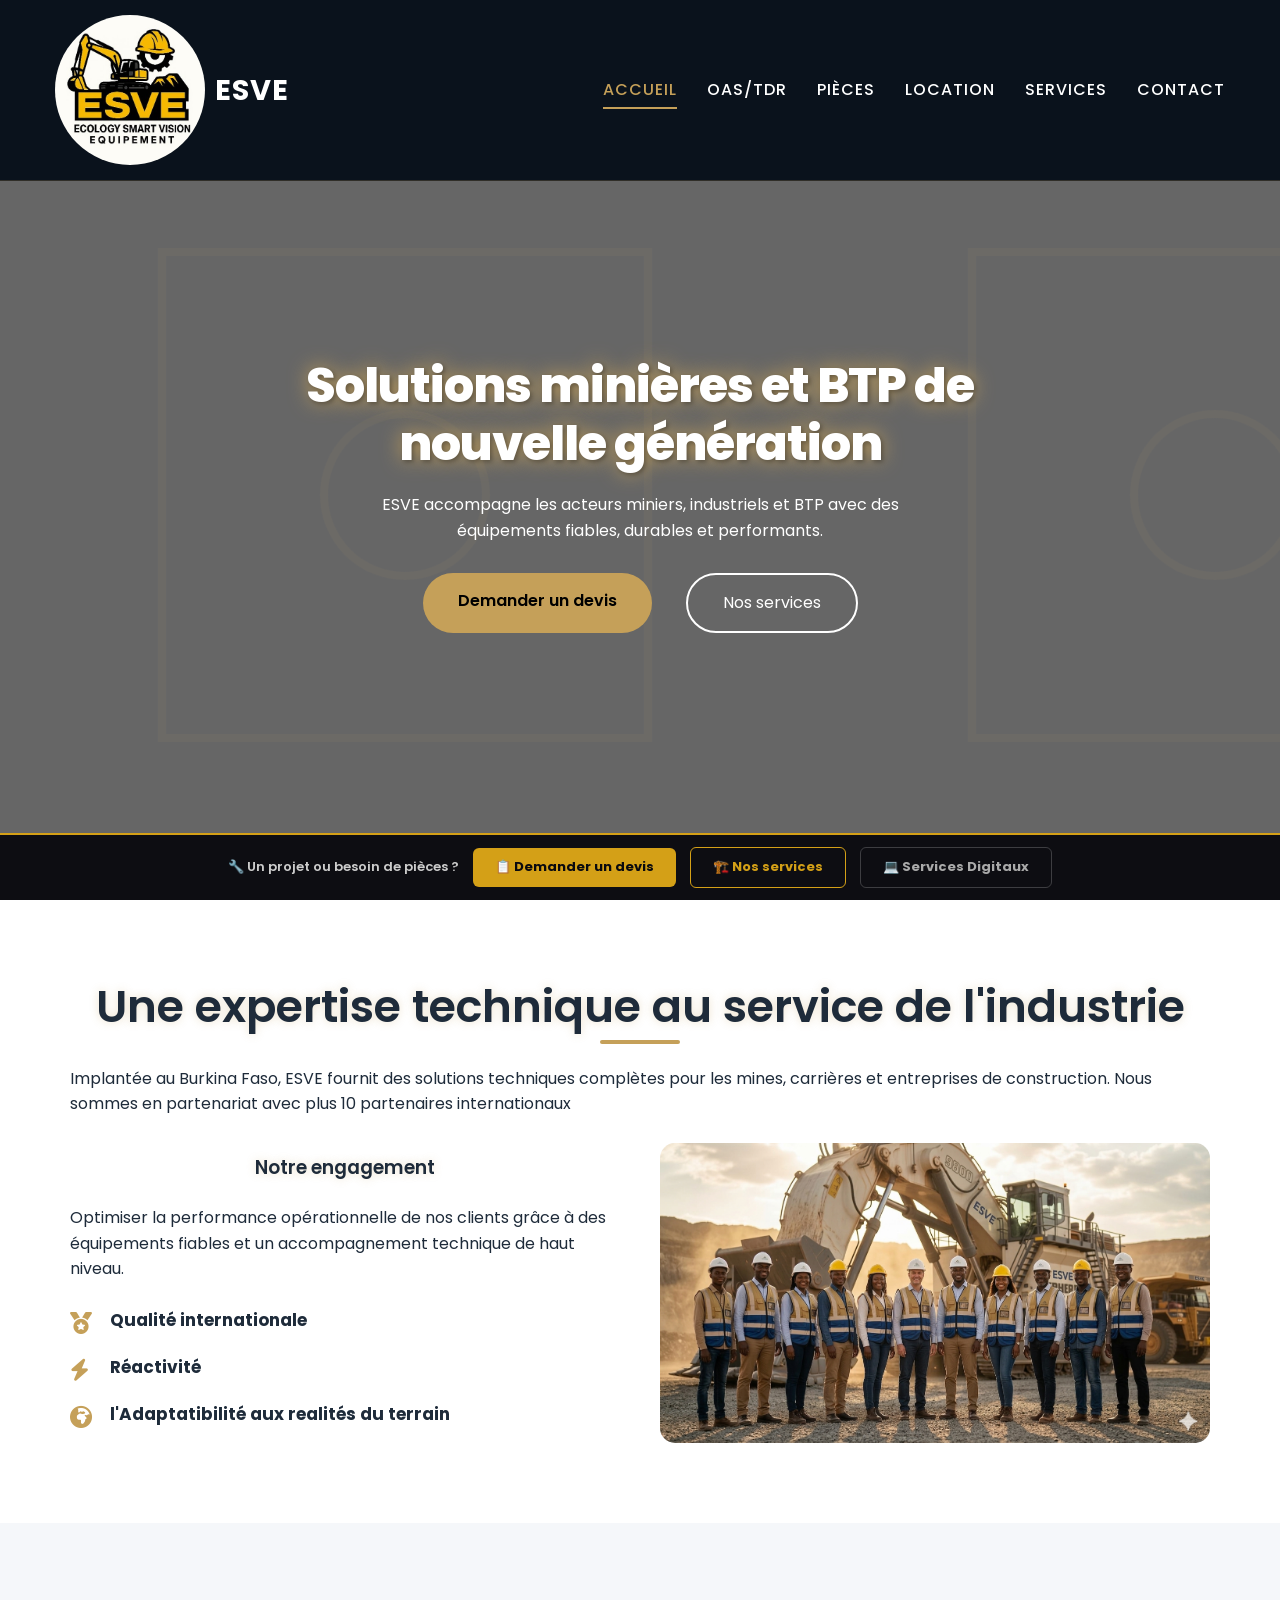
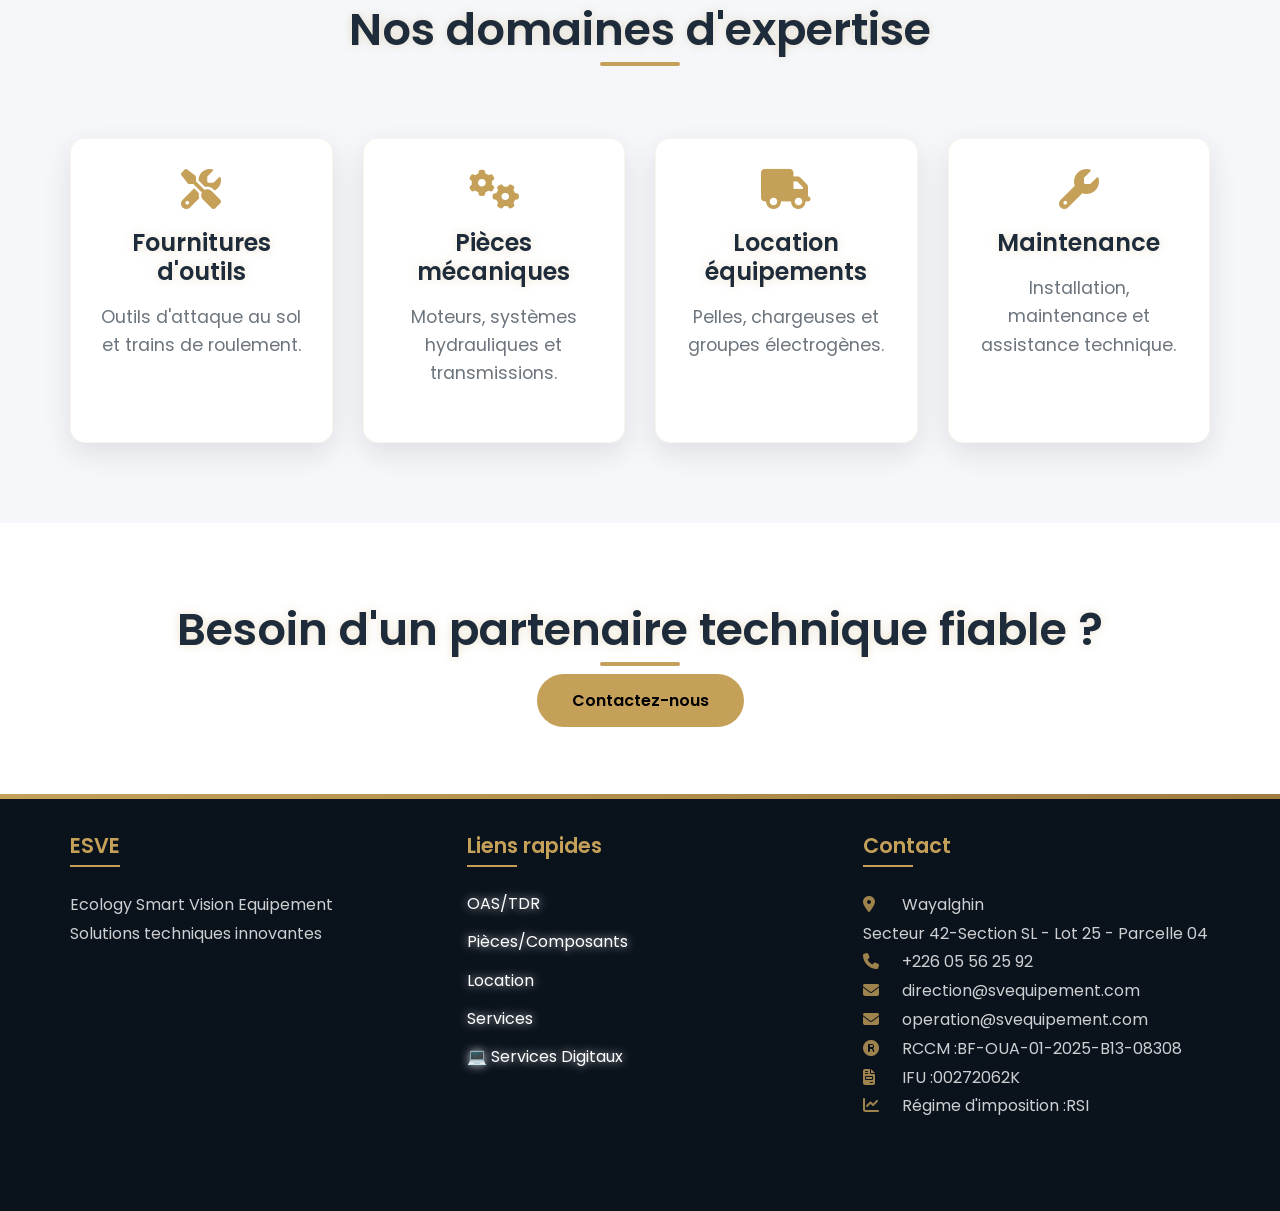
<file: index.html>
<!DOCTYPE html>
<html lang="fr">

<head>
<meta charset="UTF-8">
<meta name="viewport" content="width=device-width, initial-scale=1.0">

<title>ESVE | Solutions minières et BTP au Burkina Faso</title>

<meta name="description" content="ESVE fournit des solutions techniques pour mines, carrières et BTP : outils GET, pièces mécaniques, location d'équipements et services techniques.">

<meta name="keywords" content="ESVE Burkina Faso, équipements miniers, pièces BTP, location pelle chargeuse Burkina">

<meta name="author" content="ESVE">

<link rel="stylesheet" href="style.css">

<link rel="preconnect" href="https://fonts.googleapis.com">
<link rel="preconnect" href="https://fonts.gstatic.com" crossorigin>

<link href="https://fonts.googleapis.com/css2?family=Poppins:wght@300;400;500;600;700;800&display=swap" rel="stylesheet">

<link rel="stylesheet"
href="https://cdnjs.cloudflare.com/ajax/libs/font-awesome/6.5.0/css/all.min.css">

</head>

<body>

<!-- ── BARRE CTA STICKY (toujours visible en bas) ── -->
<div id="sticky-cta" style="
  position:fixed; bottom:0; left:0; right:0; z-index:999;
  background:rgba(10,10,15,0.96); backdrop-filter:blur(10px);
  border-top:2px solid #D4A017;
  display:flex; align-items:center; justify-content:center;
  gap:14px; padding:12px 20px; flex-wrap:wrap;">
  <span style="color:#ccc; font-size:13px; font-weight:600;">
    🔧 Un projet ou besoin de pièces ?
  </span>
  <a href="contact.html" style="background:#D4A017;color:#0A0A0F;padding:9px 22px;
     border-radius:6px;font-weight:700;font-size:13px;text-decoration:none;">
    📋 Demander un devis
  </a>
  <a href="#services" style="border:1.5px solid #D4A017;color:#D4A017;padding:9px 22px;
     border-radius:6px;font-weight:700;font-size:13px;text-decoration:none;background:transparent;">
    🏗️ Nos services
  </a>
  <a href="https://moumouniabdoulwahidsoulama-png.github.io/ESVE_DIGITAL/" target="_blank"
     style="border:1.5px solid rgba(255,255,255,0.2);color:#aaa;padding:9px 22px;
     border-radius:6px;font-weight:700;font-size:13px;text-decoration:none;background:transparent;">
    💻 Services Digitaux
  </a>
</div>

<!-- NAVBAR -->

<nav class="navbar">

<div class="nav-container">

<div class="logo">
<img src="Image1.jpg" alt="ESVE Logo">
<span class="company-name">ESVE</span>
</div>

<ul class="nav-menu">

<li><a href="index.html" class="active">Accueil</a></li>
<li><a href="outils.html">OAS/TDR</a></li>
<li><a href="pieces.html">Pièces</a></li>
<li><a href="location.html">Location</a></li>
<li><a href="services.html">Services</a></li>
<li><a href="contact.html">Contact</a></li>

</ul>

<div class="hamburger">

<span></span>
<span></span>
<span></span>

</div>

</div>

</nav>


<!-- HERO -->

<section class="hero">

<div class="hero-content">

<h1>Solutions minières et BTP de nouvelle génération</h1>

<p>
ESVE accompagne les acteurs miniers, industriels et BTP
avec des équipements fiables, durables et performants.
</p>

<div class="hero-buttons">

<a href="contact.html" class="btn-primary">Demander un devis</a>

<a href="#services" class="btn-secondary">Nos services</a>

</div>

</div>

</section>


<!-- PRESENTATION -->

<section class="presentation">

<div class="container">

<h2>Une expertise technique au service de l'industrie</h2>

<p class="intro">

Implantée au Burkina Faso, ESVE fournit des solutions
techniques complètes pour les mines, carrières et
entreprises de construction. Nous sommes en partenariat avec plus 10 partenaires internationaux
</p>
<br>
<div class="presentation-grid">

<div>

<h3>Notre engagement</h3>
<br>
<p>
Optimiser la performance opérationnelle de nos clients
grâce à des équipements fiables et un accompagnement
technique de haut niveau.
</p>

<ul class="mission-list">

<li>
<i class="fas fa-medal"></i>
<strong>Qualité internationale</strong><br>

</li>

<li>
<i class="fas fa-bolt"></i>
<strong>Réactivité</strong><br>


<li>
<i class="fas fa-globe-africa"></i>
<strong>l'Adaptatibilité aux realités du terrain </strong><br>

</li>

</ul>

</div>

<img src="image d'équipe.png" alt="Equipe ESVE">

</div>

</div>

</section>


<!-- SERVICES -->

<section class="services" id="services">

<div class="container">

<h2>Nos domaines d'expertise</h2>

<div class="services-grid">

<a href="outils.html" class="service-card">

<i class="fas fa-tools"></i>

<h3>Fournitures d'outils</h3>

<p>Outils d'attaque au sol et trains de roulement.</p>

</a>


<a href="pieces.html" class="service-card">

<i class="fas fa-cogs"></i>

<h3>Pièces mécaniques</h3>

<p>Moteurs, systèmes hydrauliques et transmissions.</p>

</a>


<a href="location.html" class="service-card">

<i class="fas fa-truck"></i>

<h3>Location équipements</h3>

<p>Pelles, chargeuses et groupes électrogènes.</p>

</a>


<a href="services.html" class="service-card">

<i class="fas fa-wrench"></i>

<h3>Maintenance</h3>

<p>Installation, maintenance et assistance technique.</p>

</a>

</div>

</div>

</section>

<section class="cta">

<h2>Besoin d'un partenaire technique fiable ?</h2>

<a href="contact.html" class="btn-primary">Contactez-nous</a>

</section>


<footer>
        <div class="container">
            <div class="footer-content">
                <div class="footer-section">
                    <h4>ESVE</h4>
                    <p>Ecology Smart Vision Equipement<br>Solutions techniques innovantes</p>
                </div>
                <div class="footer-section">
                    <h4>Liens rapides</h4>
                    <ul>
                        <li><a href="outils.html">OAS/TDR</a></li>
                        <li><a href="pieces.html">Pièces/Composants</a></li>
                        <li><a href="location.html">Location</a></li>
                        <li><a href="services.html">Services</a></li>
                        <li><a href="https://moumouniabdoulwahidsoulama-png.github.io/ESVE_DIGITAL/" target="_blank" style="color:#D4A017;">💻 Services Digitaux</a></li>
                    </ul>
                </div>
                <div class="footer-section">
                    <h4>Contact</h4>
                    <p><i class="fas fa-map-marker-alt"></i> Wayalghin<br>Secteur 42-Section SL - Lot 25 - Parcelle 04</p>
                    <p><i class="fas fa-phone"></i> +226 05 56 25 92</p>
                    <p><i class="fas fa-envelope"></i> direction@svequipement.com</p>
                    <p><i class="fas fa-envelope"></i> operation@svequipement.com</p>
                    <p><i class="fas fa-registered"></i> RCCM :BF-OUA-01-2025-B13-08308</p>
                    <p><i class="fas fa-file-invoice"></i> IFU :00272062K</p>
                    <p><i class="fas fa-chart-line"></i> Régime d'imposition :RSI</p>
</file>
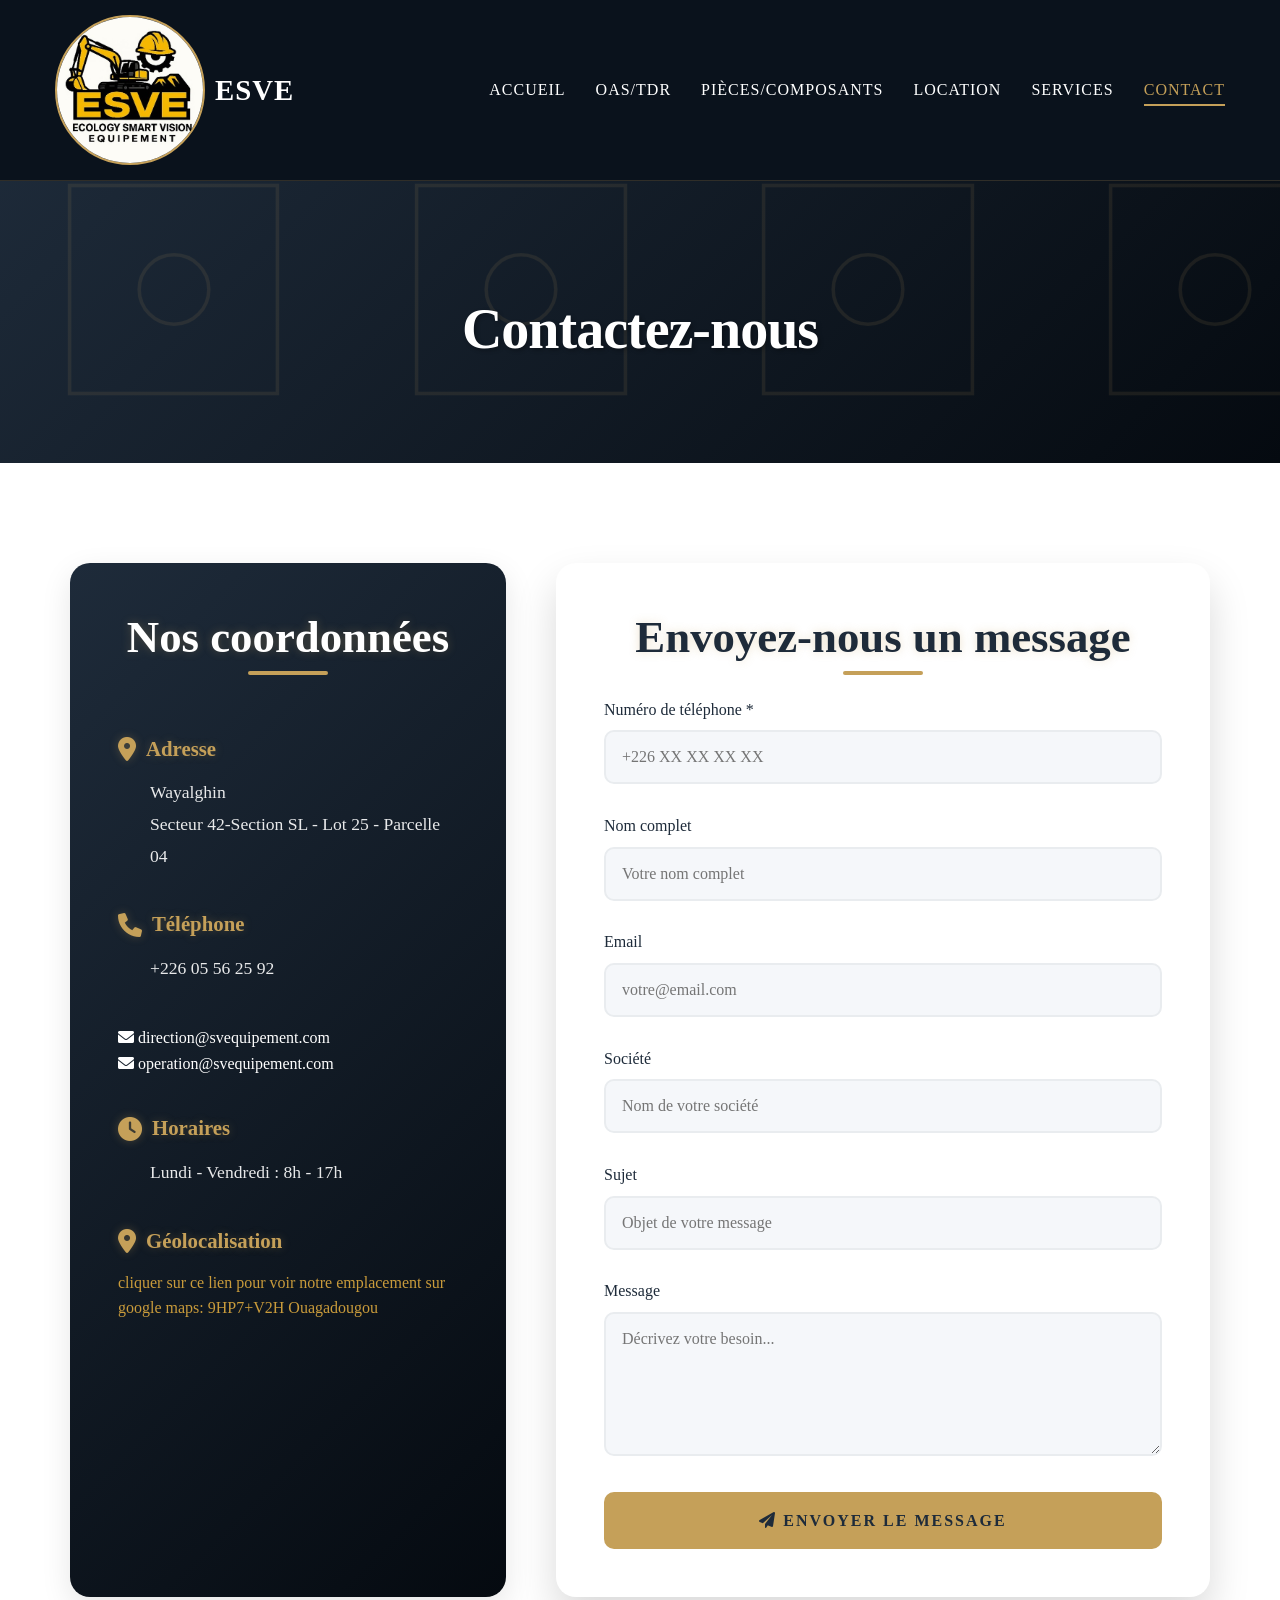
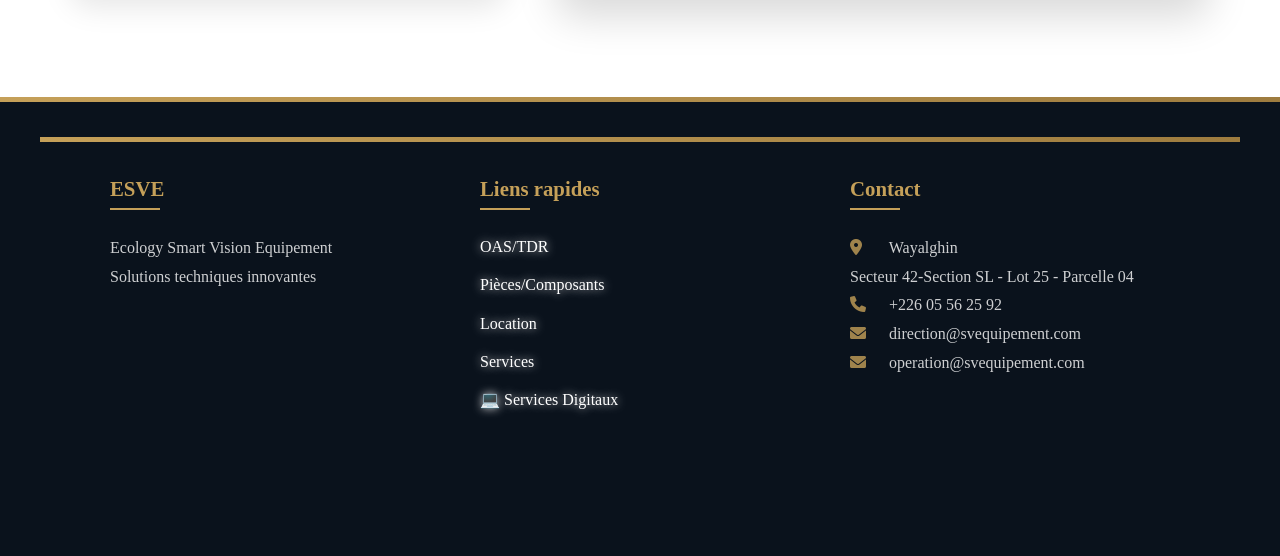
<file: contact.html>
<!DOCTYPE html>
<html lang="fr">
<head>
    <meta charset="UTF-8">
    <meta name="viewport" content="width=device-width, initial-scale=1.0">
    <title>ESVE - Contact</title>
    <link rel="stylesheet" href="style.css">
    <link rel="stylesheet" href="https://cdnjs.cloudflare.com/ajax/libs/font-awesome/6.0.0/css/all.min.css">
</head>
<body>

   

    <nav class="navbar">
        <div class="nav-container">
            <div class="logo">
                                <img src="Image1.jpg" alt="ESVE Logo" id="company-logo">
                <span class="company-name">ESVE</span>
            </div>
            <ul class="nav-menu">
                <li><a href="index.html">Accueil</a></li>
                <li><a href="outils.html">OAS/TDR</a></li>
                <li><a href="pieces.html">Pièces/Composants</a></li>
                <li><a href="location.html">Location</a></li>
                <li><a href="services.html">Services</a></li>
                <li><a href="contact.html" class="active">Contact</a></li>
            </ul>
            <div class="hamburger">
                <span></span>
                <span></span>
                <span></span>
            </div>
        </div>
    </nav>

    <br>

    <section class="page-header">
        <div class="container">
            <h1>Contactez-nous</h1>
        </div>
    </section>

    <section class="contact-page">
        <div class="container">
            <div class="contact-grid">
                <div class="contact-info-detailed">
                    <h2>Nos coordonnées</h2>
                    
                    <div class="info-block">
                        <h3><i class="fas fa-map-marker-alt"></i> Adresse</h3>
                        <p>Wayalghin<br>
                        Secteur 42-Section SL - Lot 25 - Parcelle 04</p>
                    </div>

                    <div class="info-block">
                        <h3><i class="fas fa-phone"></i> Téléphone</h3>
                        <p>+226 05 56 25 92</p>
                    </div>

                    <p><i class="fas fa-envelope"></i> direction@svequipement.com</p>
                    <p><i class="fas fa-envelope"></i> operation@svequipement.com</p>

                    <div class="info-block">
                        <h3><i class="fas fa-clock"></i> Horaires</h3>
                        <p>Lundi - Vendredi : 8h - 17h</p>
                    </div>
                    <div class="info-block">
                        <h3><i class="fas fa-location-dot"></i>Géolocalisation</h3>
                        <a href="https://maps.app.goo.gl/gjRbmtHJrhCNKva49" target="_blank" rel="noopener noreferrer" class="geoloc-link">cliquer sur ce lien pour voir notre emplacement sur google maps: 9HP7+V2H Ouagadougou </a>
                    </div>
                </div>

                <!-- FORMULAIRE DE CONTACT -->
                <div class="contact-form-detailed">
                    <h2>Envoyez-nous un message</h2>


                    <form action="https://formspree.io/f/mdapkrwy" method="POST" id="main-contact-form">
                        <input type="hidden" name="_next" value="https://moumouniabdoulwahidsoulama-png.github.io/ESVE-Site-Web/contact.html">
                        <input type="hidden" name="_subject" value="Nouveau message client ESVE">
                        <input type="hidden" name="_language" value="fr">
                        <!-- TÉLÉPHONE — OBLIGATOIRE -->
                        <div class="form-group">
                            <label for="telephone">
                                Numéro de téléphone <span class="required-star">*</span>
                            </label>
                            <input
                                type="tel"
                                id="telephone"
                                name="telephone"
                                placeholder="+226 XX XX XX XX"
                                required
                            >
                        </div>

                        <!-- NOM — OPTIONNEL -->
                        <div class="form-group">
                            <label for="nom">Nom complet <span class="field-optional"></span></label>
                            <input type="text" id="nom" name="nom" placeholder="Votre nom complet">
                        </div>

                        <!-- EMAIL — OPTIONNEL -->
                        <div class="form-group">
                            <label for="email">Email <span class="field-optional"></span></label>
                            <input type="email" id="email" name="email" placeholder="votre@email.com">
                        </div>

                        <!-- SOCIÉTÉ — OPTIONNEL -->
                        <div class="form-group">
                            <label for="societe">Société <span class="field-optional"></span></label>
                            <input type="text" id="societe" name="societe" placeholder="Nom de votre société">
                        </div>

                        <!-- SUJET — OPTIONNEL -->
                        <div class="form-group">
                            <label for="sujet">Sujet <span class="field-optional"></span></label>
                            <input type="text" id="sujet" name="sujet" placeholder="Objet de votre message">
                        </div>

                        <!-- MESSAGE — OPTIONNEL -->
                        <div class="form-group">
                            <label for="message">Message <span class="field-optional"></span></label>
                            <textarea id="message" name="message" rows="6" placeholder="Décrivez votre besoin..."></textarea>
                        </div>

                        <button type="submit" class="submit-btn">
                            <i class="fas fa-paper-plane"></i> Envoyer le message
                        </button>

                    </form>
                </div>

            </div>
        </div>
    </section>

    <footer>
        <footer>
        <div class="container">
            <div class="footer-content">
                <div class="footer-section">
                    <h4>ESVE</h4>
                    <p>Ecology Smart Vision Equipement<br>Solutions techniques innovantes</p>
                </div>
                <div class="footer-section">
                    <h4>Liens rapides</h4>
                    <ul>
                        <li><a href="outils.html">OAS/TDR</a></li>
                        <li><a href="pieces.html">Pièces/Composants</a></li>
                        <li><a href="location.html">Location</a></li>
                        <li><a href="services.html">Services</a></li>
                        <li><a href="https://moumouniabdoulwahidsoulama-png.github.io/ESVE_DIGITAL/" target="_blank" style="color:#D4A017;">💻 Services Digitaux</a></li>
                    </ul>
                </div>
                <div class="footer-section">
                    <h4>Contact</h4>
                    <p><i class="fas fa-map-marker-alt"></i> Wayalghin<br>Secteur 42-Section SL - Lot 25 - Parcelle 04</p>
                    <p><i class="fas fa-phone"></i> +226 05 56 25 92</p>
                    <p><i class="fas fa-envelope"></i> direction@svequipement.com</p>
                    <p><i class="fas fa-envelope"></i> operation@svequipement.com</p>
</file>
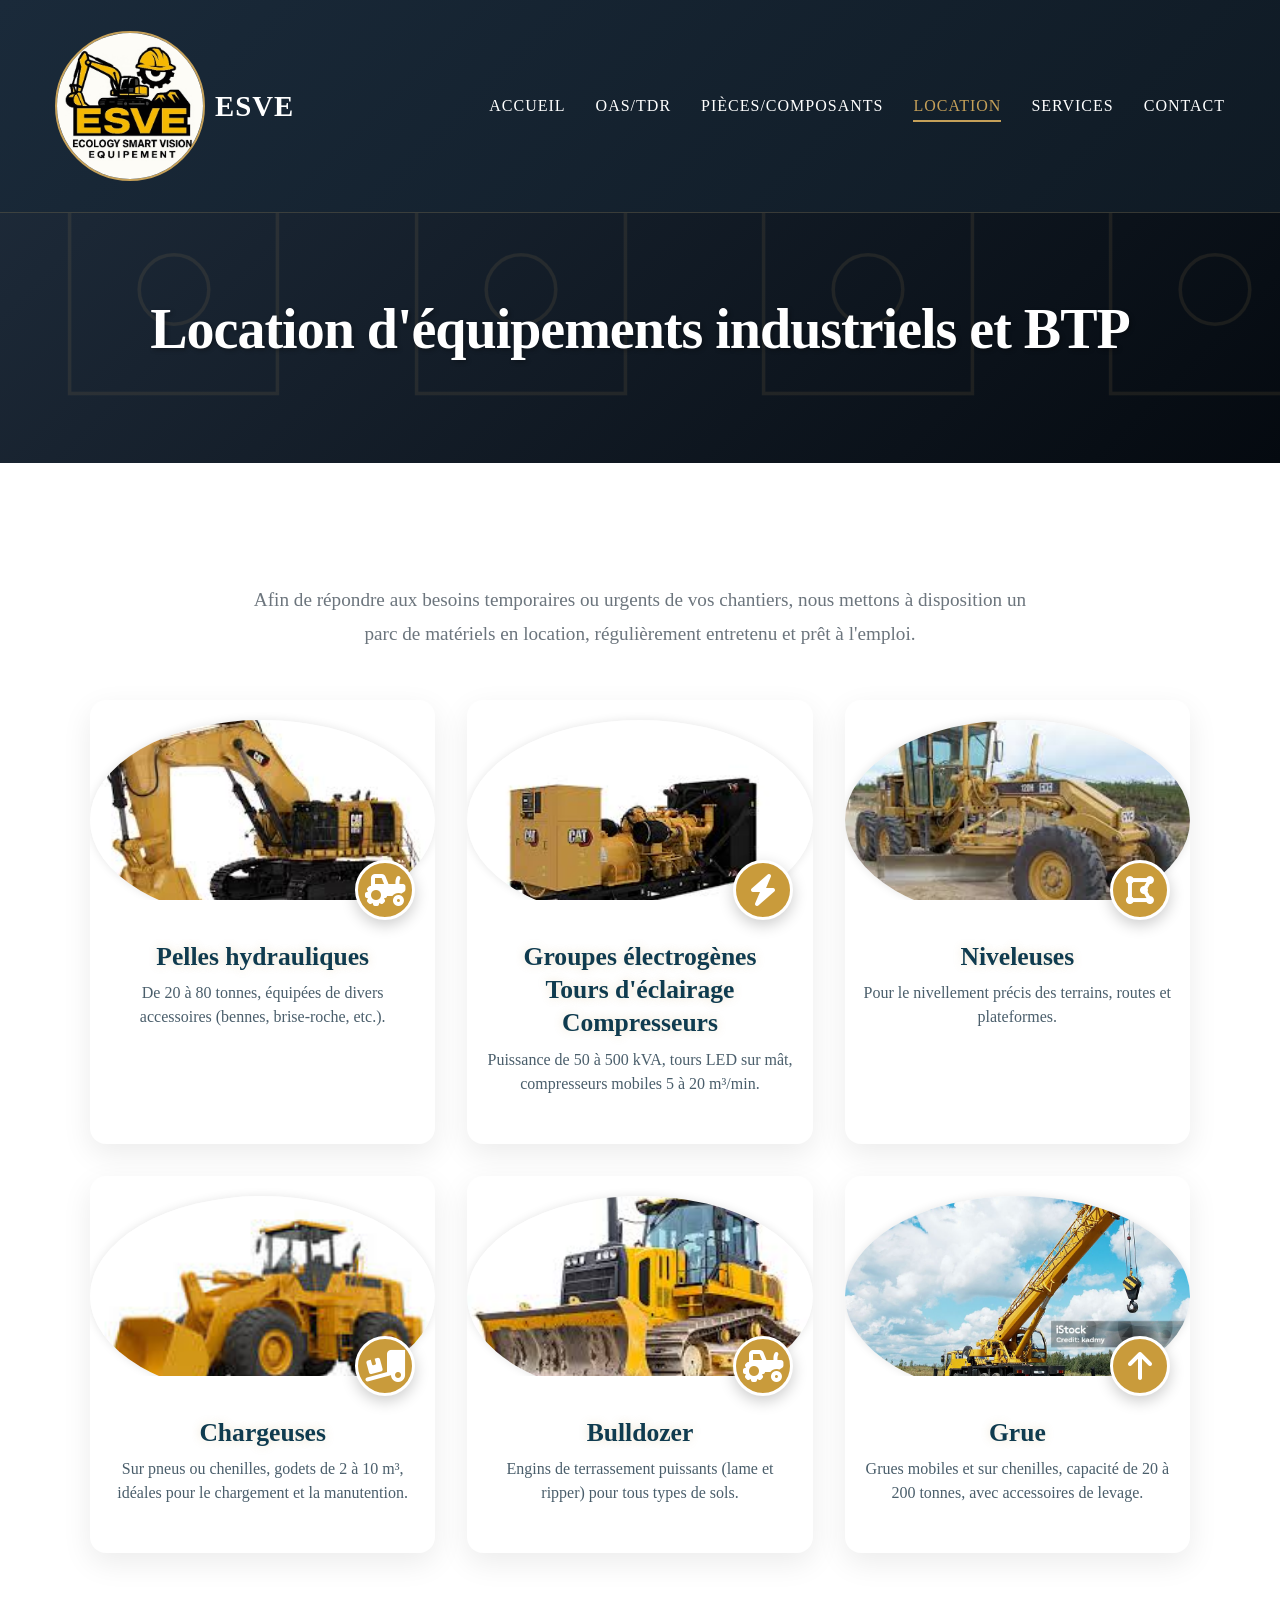
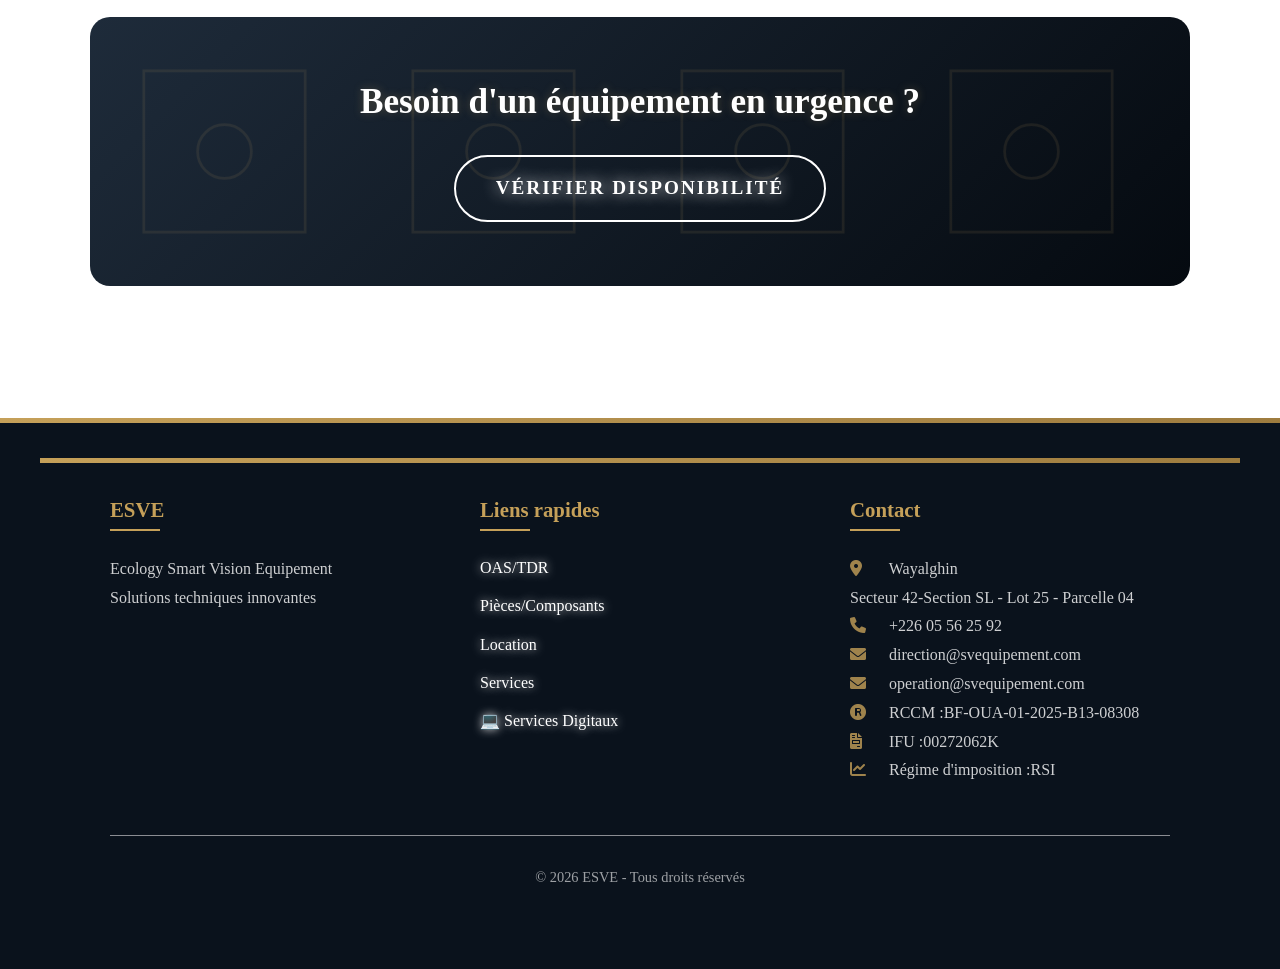
<file: location.html>
<!DOCTYPE html>
<html lang="fr">
<head>
    <meta charset="UTF-8">
    <meta name="viewport" content="width=device-width, initial-scale=1.0">
    <title>ESVE - Location d'équipements</title>
    <link rel="stylesheet" href="style.css">
    <link rel="stylesheet" href="https://cdnjs.cloudflare.com/ajax/libs/font-awesome/6.0.0/css/all.min.css">
</head>
<body>



    <nav class="navbar">
        <div class="nav-container">
            <div class="logo">
                <img src="Image1.jpg" alt="ESVE Logo" id="company-logo">
                <span class="company-name">ESVE</span>
            </div>
            <ul class="nav-menu">
                <li><a href="index.html">Accueil</a></li>
                <li><a href="outils.html">OAS/TDR</a></li>
                <li><a href="pieces.html">Pièces/Composants</a></li>
                <li><a href="location.html" class="active">Location</a></li>
                <li><a href="services.html">Services</a></li>
                <li><a href="contact.html">Contact</a></li>
            </ul>
            <div class="hamburger">
                <span></span>
                <span></span>
                <span></span>
            </div>
        </div>
    </nav>

    <br>

    <section class="page-header">
        <div class="container">
            <h1>Location d'équipements industriels et BTP</h1>
        </div>
    </section>

    <section class="page-content">
        <div class="container">
            <div class="service-detail">
                <p class="intro-text">Afin de répondre aux besoins temporaires ou urgents de vos chantiers, nous mettons à disposition un parc de matériels en location, régulièrement entretenu et prêt à l'emploi.</p>

                <div class="rental-grid">
                    <!-- Pelle hydraulique -->
                    <div class="rental-card">
                        <div class="rental-image">
                            <img src="pelle.jfif" alt="Pelle hydraulique" onerror="this.src='https://picsum.photos/300/200?random=1'">
                        </div>
                        <div class="rental-icon">
                            <i class="fas fa-tractor"></i>
                        </div>
                        <h3>Pelles hydrauliques</h3>
                        <p>De 20 à 80 tonnes, équipées de divers accessoires (bennes, brise-roche, etc.).</p>
                    </div>

                    <!-- Groupe électrogène, tour d'éclairage, compresseurs -->
                    <div class="rental-card">
                        <div class="rental-image">
                            <img src="GROUPE ELECTROGENE.jfif" alt="Groupe électrogène" onerror="this.src='https://picsum.photos/300/200?random=2'">
                        </div>
                        <div class="rental-icon">
                            <i class="fas fa-bolt"></i>
                        </div>
                        <h3>Groupes électrogènes<br>Tours d'éclairage<br>Compresseurs</h3>
                        <p>Puissance de 50 à 500 kVA, tours LED sur mât, compresseurs mobiles 5 à 20 m³/min.</p>
                    </div>

                    <!-- Niveleuse -->
                    <div class="rental-card">
                        <div class="rental-image">
                            <img src="niveleuse.jfif" alt="Niveleuse" onerror="this.src='https://picsum.photos/300/200?random=3'">
                        </div>
                        <div class="rental-icon">
                            <i class="fas fa-draw-polygon"></i>
                        </div>
                        <h3>Niveleuses</h3>
                        <p>Pour le nivellement précis des terrains, routes et plateformes.</p>
                    </div>

                    <!-- Chargeuse -->
                    <div class="rental-card">
                        <div class="rental-image">
                            <img src="chargeuse.jfif" alt="Chargeuse" onerror="this.src='https://picsum.photos/300/200?random=4'">
                        </div>
                        <div class="rental-icon">
                            <i class="fas fa-truck-loading"></i>
                        </div>
                        <h3>Chargeuses</h3>
                        <p>Sur pneus ou chenilles, godets de 2 à 10 m³, idéales pour le chargement et la manutention.</p>
                    </div>

                    <!-- Bulldozer -->
                    <div class="rental-card">
                        <div class="rental-image">
                            <img src="buldozer.jfif" alt="Bulldozer" onerror="this.src='https://picsum.photos/300/200?random=5'">
                        </div>
                        <div class="rental-icon">
                            <i class="fas fa-tractor"></i>
                        </div>
                        <h3>Bulldozer</h3>
                        <p>Engins de terrassement puissants (lame et ripper) pour tous types de sols.</p>
                    </div>

                    <!-- Grue -->
                    <div class="rental-card">
                        <div class="rental-image">
                            <img src="grue.jpg" alt="Grue" onerror="this.src='https://picsum.photos/300/200?random=6'">
                        </div>
                        <div class="rental-icon">
                            <i class="fas fa-arrow-up"></i>
                        </div>
                        <h3>Grue</h3>
                        <p>Grues mobiles et sur chenilles, capacité de 20 à 200 tonnes, avec accessoires de levage.</p>
                    </div>
                </div>

                <div class="contact-prompt">
                    <h3>Besoin d'un équipement en urgence ?</h3>
                    <a href="contact.html" class="cta-button">Vérifier disponibilité</a>
                </div>
            </div>
        </div>
    </section>

    <footer>
        <footer>
        <div class="container">
            <div class="footer-content">
                <div class="footer-section">
                    <h4>ESVE</h4>
                    <p>Ecology Smart Vision Equipement<br>Solutions techniques innovantes</p>
                </div>
                <div class="footer-section">
                    <h4>Liens rapides</h4>
                    <ul>
                        <li><a href="outils.html">OAS/TDR</a></li>
                        <li><a href="pieces.html">Pièces/Composants</a></li>
                        <li><a href="location.html">Location</a></li>
                        <li><a href="services.html">Services</a></li>
                        <li><a href="https://moumouniabdoulwahidsoulama-png.github.io/ESVE_DIGITAL/" target="_blank" style="color:#D4A017;">💻 Services Digitaux</a></li>
                    </ul>
                </div>
                <div class="footer-section">
                    <h4>Contact</h4>
                    <p><i class="fas fa-map-marker-alt"></i> Wayalghin<br>Secteur 42-Section SL - Lot 25 - Parcelle 04</p>
                    <p><i class="fas fa-phone"></i> +226 05 56 25 92</p>
                    <p><i class="fas fa-envelope"></i> direction@svequipement.com</p>
                    <p><i class="fas fa-envelope"></i> operation@svequipement.com</p>
                    <p><i class="fas fa-registered"></i> RCCM :BF-OUA-01-2025-B13-08308</p>
                    <p><i class="fas fa-file-invoice"></i> IFU :00272062K</p>
                    <p><i class="fas fa-chart-line"></i> Régime d'imposition :RSI</p>
                </div>
            </div>
            <div class="footer-bottom">
                <p>&copy; 2026 ESVE - Tous droits réservés</p>
            </div>
        </div>
    </footer>
    </footer>
    <script src="script.js"></script>
</body>
</html>
</file>
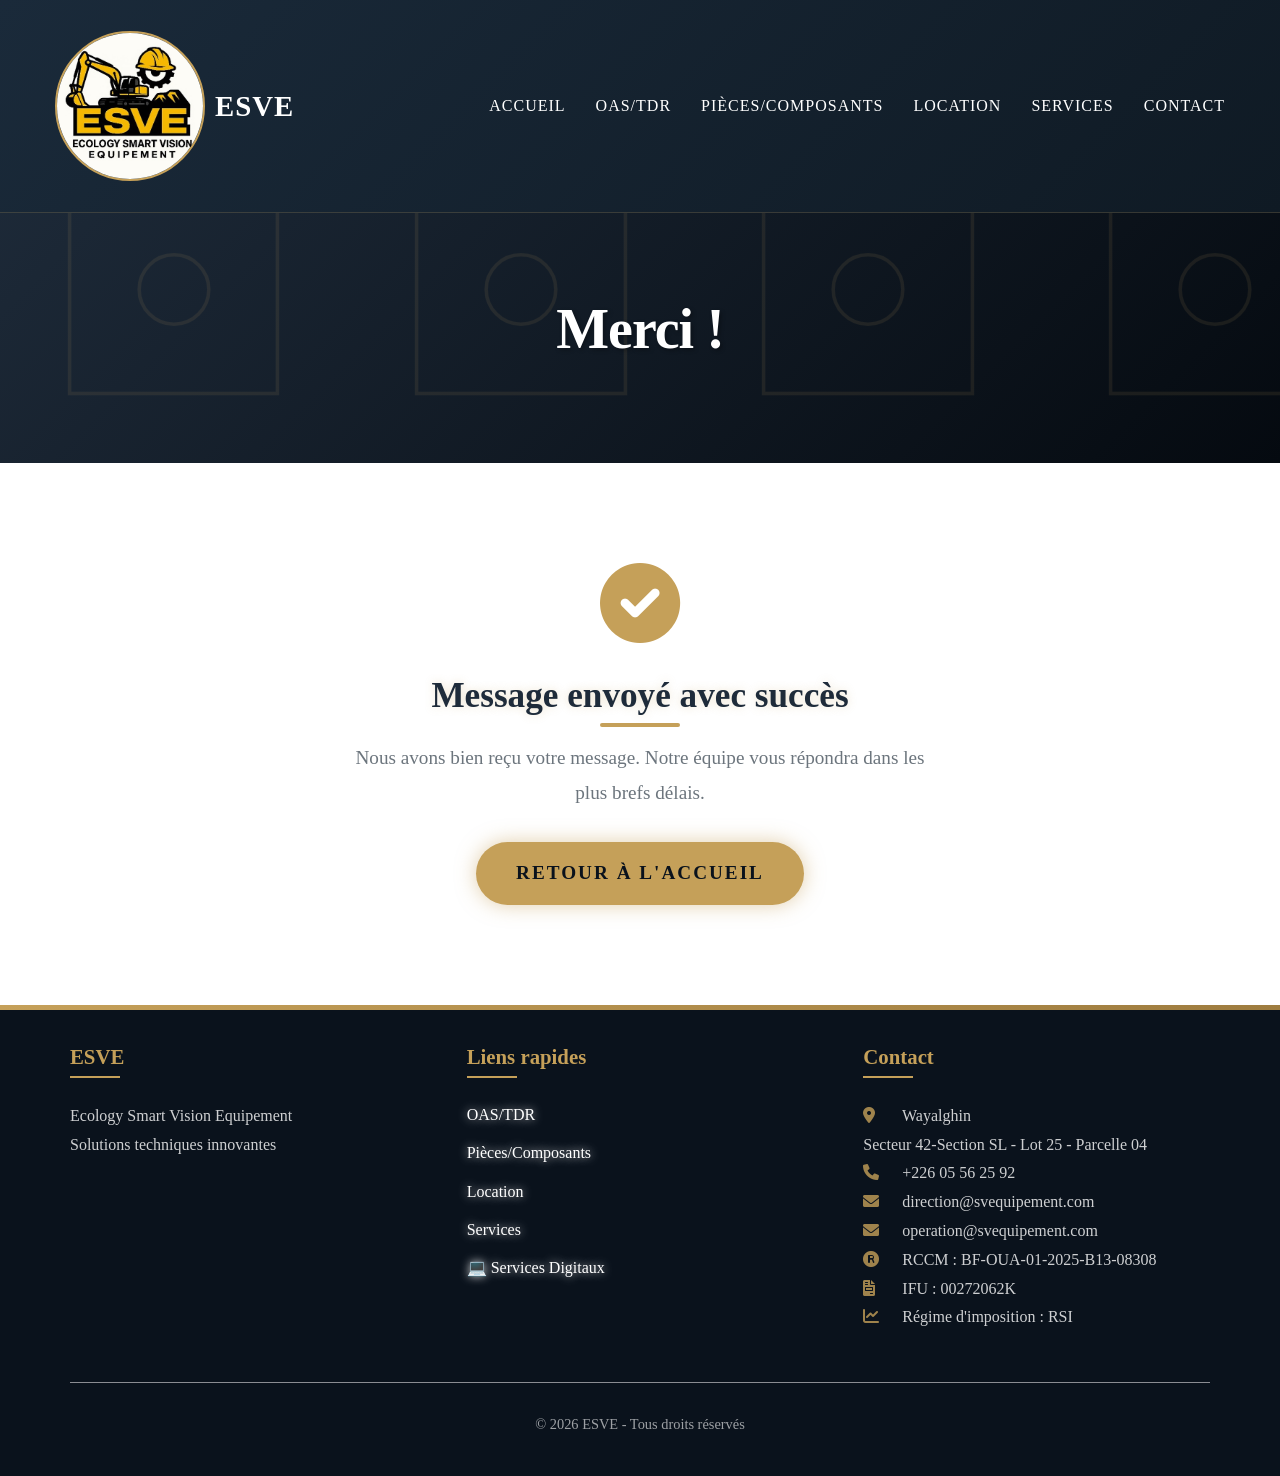
<file: merci.html>
<!DOCTYPE html>
<html lang="fr">
<head>
    <meta charset="UTF-8">
    <meta name="viewport" content="width=device-width, initial-scale=1.0">
    <title>ESVE - Merci</title>
    <link rel="stylesheet" href="style.css">
    <link rel="stylesheet" href="https://cdnjs.cloudflare.com/ajax/libs/font-awesome/6.0.0/css/all.min.css">
</head>
<body>

    

    <!-- Navigation (identique aux autres pages) -->
    <nav class="navbar">
        <div class="nav-container">
            <div class="logo">
                <img src="Image1.jpg" alt="ESVE Logo" id="company-logo">
                <span class="company-name">ESVE</span>
            </div>
            <ul class="nav-menu">
                <li><a href="index.html">Accueil</a></li>
                <li><a href="outils.html">OAS/TDR</a></li>
                <li><a href="pieces.html">Pièces/Composants</a></li>
                <li><a href="location.html">Location</a></li>
                <li><a href="services.html">Services</a></li>
                <li><a href="contact.html">Contact</a></li>
            </ul>
            <div class="hamburger">
                <span></span>
                <span></span>
                <span></span>
            </div>
        </div>
    </nav>

    <br>

    <!-- Contenu principal -->
    <section class="page-header">
        <div class="container">
            <h1>Merci !</h1>
        </div>
    </section>

    <section class="page-content">
        <div class="container">
            <div class="service-detail">
                <i class="fas fa-check-circle" style="font-size: 5rem; color: var(--primary); margin-bottom: 2rem;"></i>
                <h2>Message envoyé avec succès</h2>
                <p style="font-size: 1.2rem; max-width: 600px; margin: 0 auto 2rem;">
                    Nous avons bien reçu votre message. Notre équipe vous répondra dans les plus brefs délais.
                </p>
                <a href="index.html" class="cta-button primary">Retour à l'accueil</a>
            </div>
        </div>
    </section>


    <footer>
        <div class="container">
            <div class="footer-content">
                <div class="footer-section">
                    <h4>ESVE</h4>
                    <p>Ecology Smart Vision Equipement<br>Solutions techniques innovantes</p>
                </div>
                <div class="footer-section">
                    <h4>Liens rapides</h4>
                    <ul>
                        <li><a href="outils.html">OAS/TDR</a></li>
                        <li><a href="pieces.html">Pièces/Composants</a></li>
                        <li><a href="location.html">Location</a></li>
                        <li><a href="services.html">Services</a></li>
                        <li><a href="https://moumouniabdoulwahidsoulama-png.github.io/ESVE_DIGITAL/" target="_blank" style="color:#D4A017;">💻 Services Digitaux</a></li>
                    </ul>
                </div>
                <div class="footer-section">
                    <h4>Contact</h4>
                    <p><i class="fas fa-map-marker-alt"></i> Wayalghin<br>Secteur 42-Section SL - Lot 25 - Parcelle 04</p>
                    <p><i class="fas fa-phone"></i> +226 05 56 25 92</p>
                    <p><i class="fas fa-envelope"></i> direction@svequipement.com</p>
                    <p><i class="fas fa-envelope"></i> operation@svequipement.com</p>
                    <p><i class="fas fa-registered"></i> RCCM : BF-OUA-01-2025-B13-08308</p>
                    <p><i class="fas fa-file-invoice"></i> IFU : 00272062K</p>
                    <p><i class="fas fa-chart-line"></i> Régime d'imposition : RSI</p>
                </div>
            </div>
            <div class="footer-bottom">
                <p>&copy; 2026 ESVE - Tous droits réservés</p>
            </div>
        </div>
    </footer>

    <script src="script.js"></script>
</body>
</html>
</file>
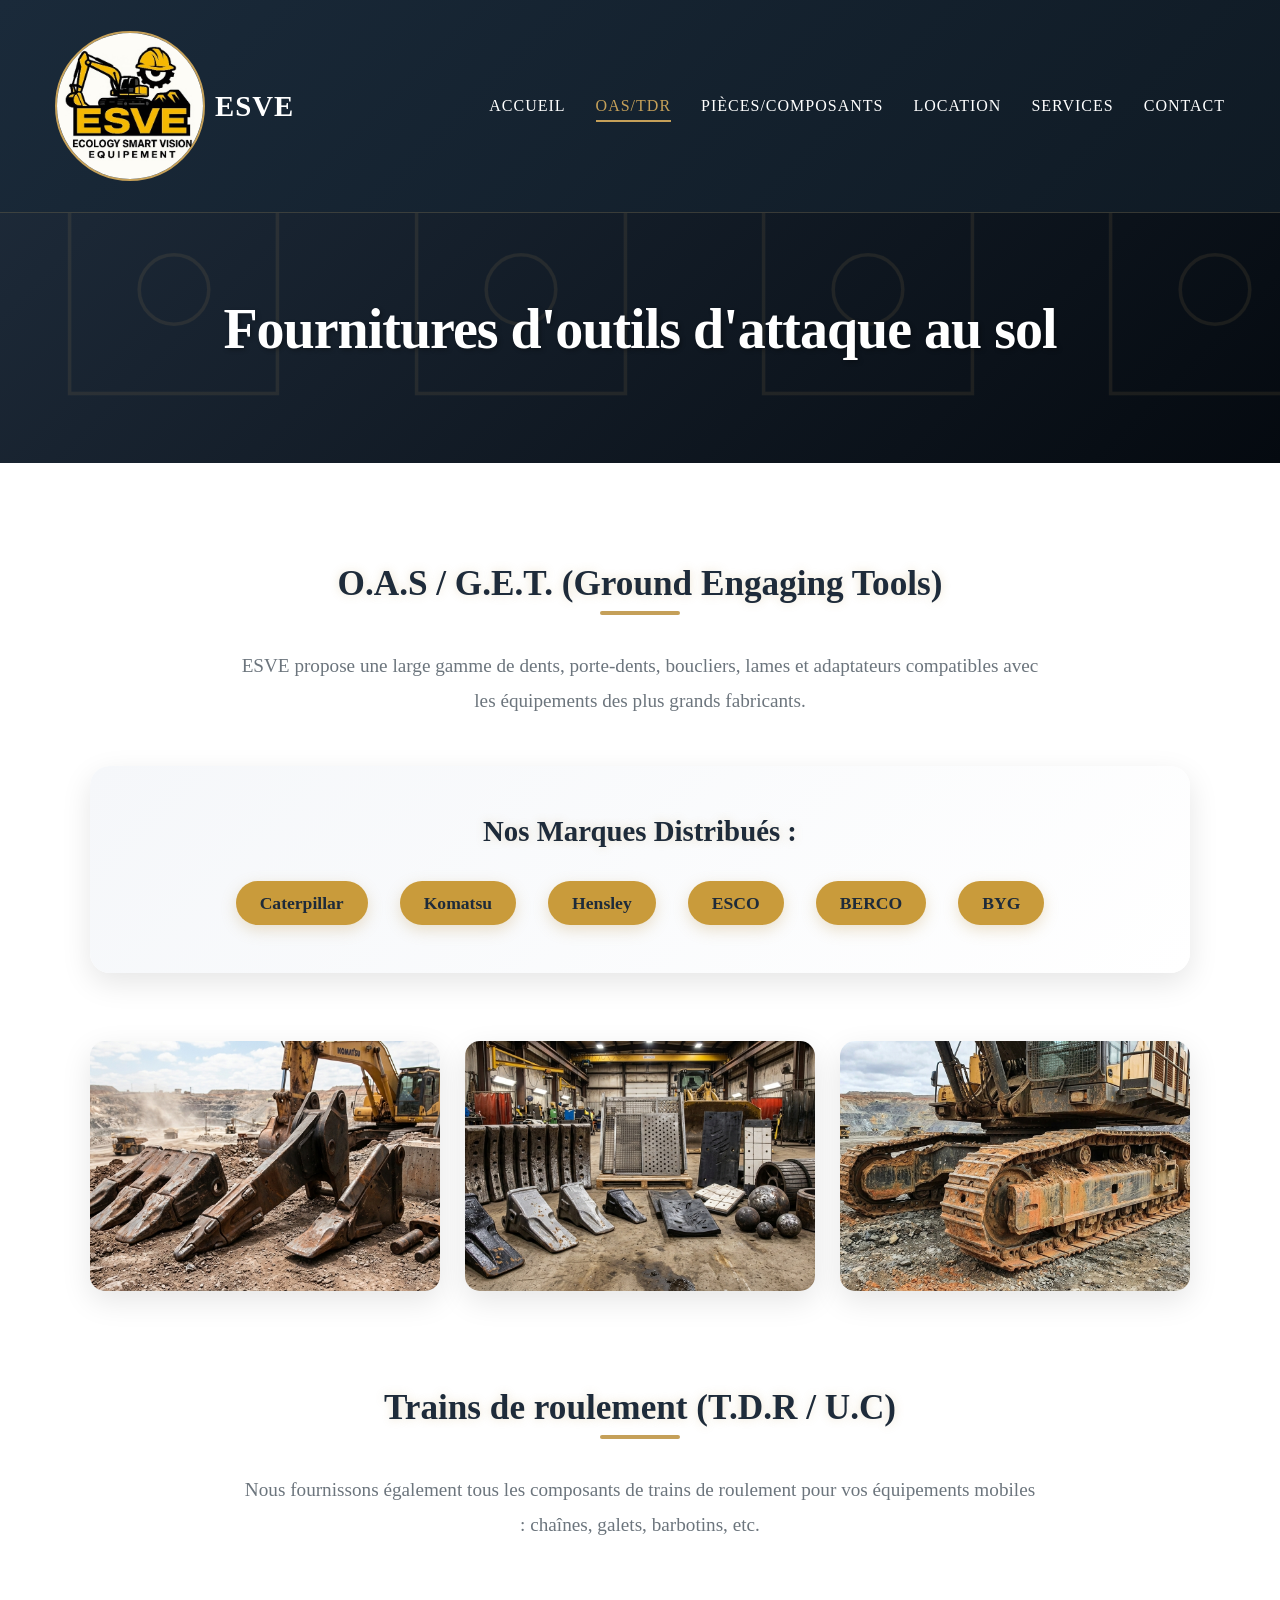
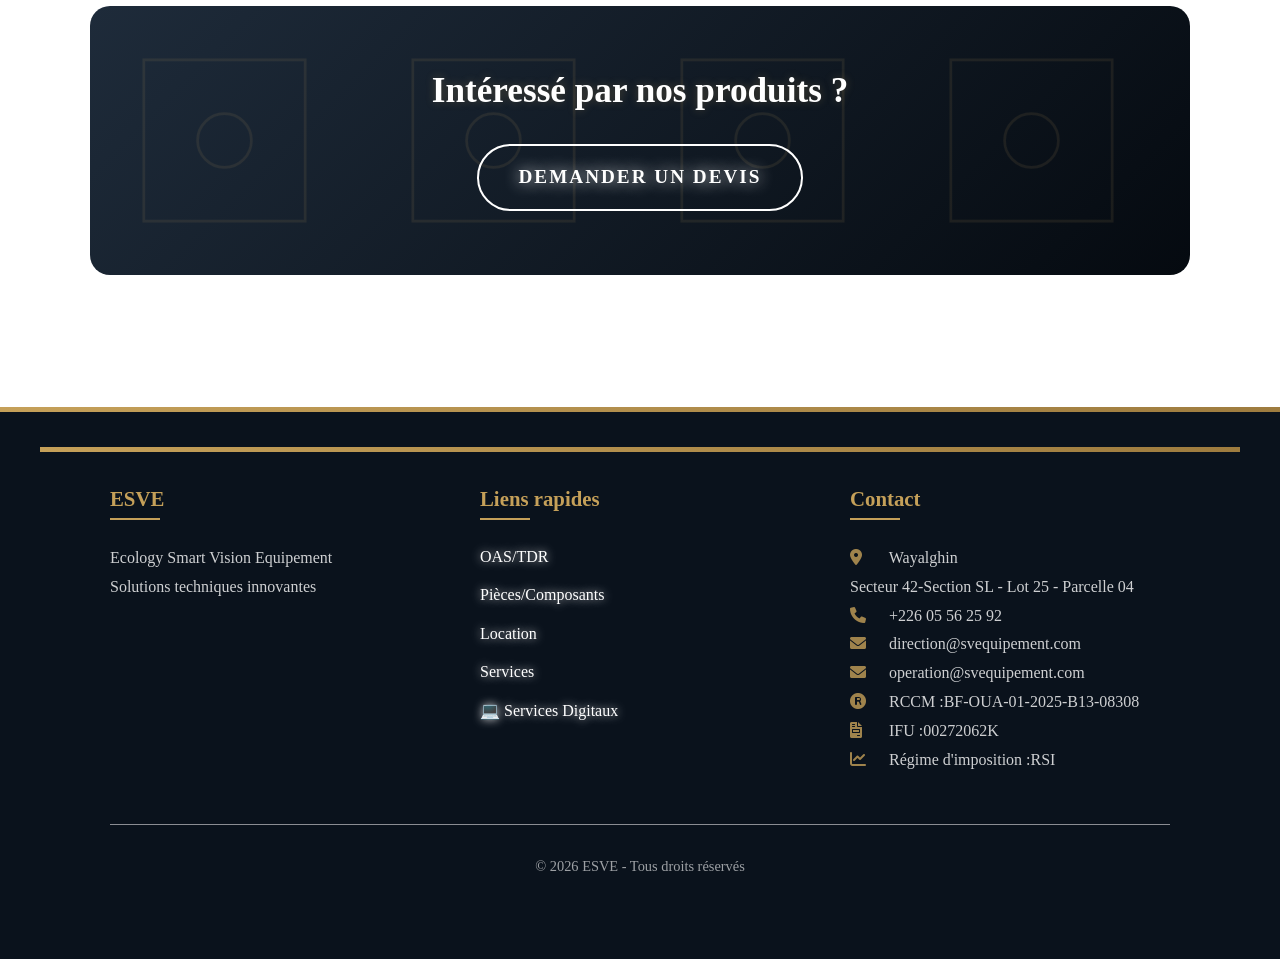
<file: outils.html>
<!DOCTYPE html>
<html lang="fr">
<head>
    <meta charset="UTF-8">
    <meta name="viewport" content="width=device-width, initial-scale=1.0">
    <title>ESVE - Fournitures d'outils</title>
    <link rel="stylesheet" href="style.css">
    <link rel="stylesheet" href="https://cdnjs.cloudflare.com/ajax/libs/font-awesome/6.0.0/css/all.min.css">
</head>
<body>

    

    <nav class="navbar">
        <div class="nav-container">
            <div class="logo">
                <img src="Image1.jpg" alt="ESVE Logo" id="company-logo">
                <span class="company-name">ESVE</span>
            </div>
            <ul class="nav-menu">
                <li><a href="index.html">Accueil</a></li>
                <li><a href="outils.html" class="active">OAS/TDR</a></li>
                <li><a href="pieces.html">Pièces/composants</a></li>
                <li><a href="location.html">Location</a></li>
                <li><a href="services.html">Services</a></li>
                <li><a href="contact.html">Contact</a></li>
            </ul>
            <div class="hamburger">
                <span></span>
                <span></span>
                <span></span>
            </div>
        </div>
    </nav>

<br>

    <section class="page-header">
        <div class="container">
            <h1>Fournitures d'outils d'attaque au sol</h1>
        </div>
    </section>

    <section class="page-content">
        <div class="container">
            <div class="service-detail">
                <h2>O.A.S / G.E.T. (Ground Engaging Tools)</h2>
                <p>ESVE propose une large gamme de dents, porte-dents, boucliers, lames et adaptateurs compatibles avec les équipements des plus grands fabricants.</p>
                
                <div class="brands">
                    <h3>Nos Marques Distribués :</h3>
                    <ul>
                        <li>Caterpillar</li>
                        <li>Komatsu</li>
                        <li>Hensley</li>
                        <li>ESCO</li>
                        <li>BERCO</li>
                        <li>BYG</li>
                    </ul>
                </div>

                <div class="product-gallery">
                    <img src="dent1.png" alt="Outils d'attaque au sol">
                    <img src="DENT2.png" alt="Pièces d'usure">
                    <img src="Gemini_Generated_Image_lg99zulg99zulg99.png" alt="Train de roulement">
                </div>

                <h2>Trains de roulement (T.D.R / U.C)</h2>
                <p>Nous fournissons également tous les composants de trains de roulement pour vos équipements mobiles : chaînes, galets, barbotins, etc.</p>

                <div class="contact-prompt">
                    <h3>Intéressé par nos produits ?</h3>
                    <a href="contact.html" class="cta-button">Demander un devis</a>
                </div>
            </div>
        </div>
    </section>

    <footer>
        <footer>
        <div class="container">
            <div class="footer-content">
                <div class="footer-section">
                    <h4>ESVE</h4>
                    <p>Ecology Smart Vision Equipement<br>Solutions techniques innovantes</p>
                </div>
                <div class="footer-section">
                    <h4>Liens rapides</h4>
                    <ul>
                        <li><a href="outils.html">OAS/TDR</a></li>
                        <li><a href="pieces.html">Pièces/Composants</a></li>
                        <li><a href="location.html">Location</a></li>
                        <li><a href="services.html">Services</a></li>
                        <li><a href="https://moumouniabdoulwahidsoulama-png.github.io/ESVE_DIGITAL/" target="_blank" style="color:#D4A017;">💻 Services Digitaux</a></li>
                    </ul>
                </div>
                <div class="footer-section">
                    <h4>Contact</h4>
                    <p><i class="fas fa-map-marker-alt"></i> Wayalghin<br>Secteur 42-Section SL - Lot 25 - Parcelle 04</p>
                    <p><i class="fas fa-phone"></i> +226 05 56 25 92</p>
                    <p><i class="fas fa-envelope"></i> direction@svequipement.com</p>
                    <p><i class="fas fa-envelope"></i> operation@svequipement.com</p>
                    <p><i class="fas fa-registered"></i> RCCM :BF-OUA-01-2025-B13-08308</p>
                    <p><i class="fas fa-file-invoice"></i> IFU :00272062K</p>
                    <p><i class="fas fa-chart-line"></i> Régime d'imposition :RSI</p>
                </div>
            </div>
            <div class="footer-bottom">
                <p>&copy; 2026 ESVE - Tous droits réservés</p>
            </div>
        </div>
    </footer>
    </footer>
    <script src="script.js"></script>
</body>
</html>
</file>
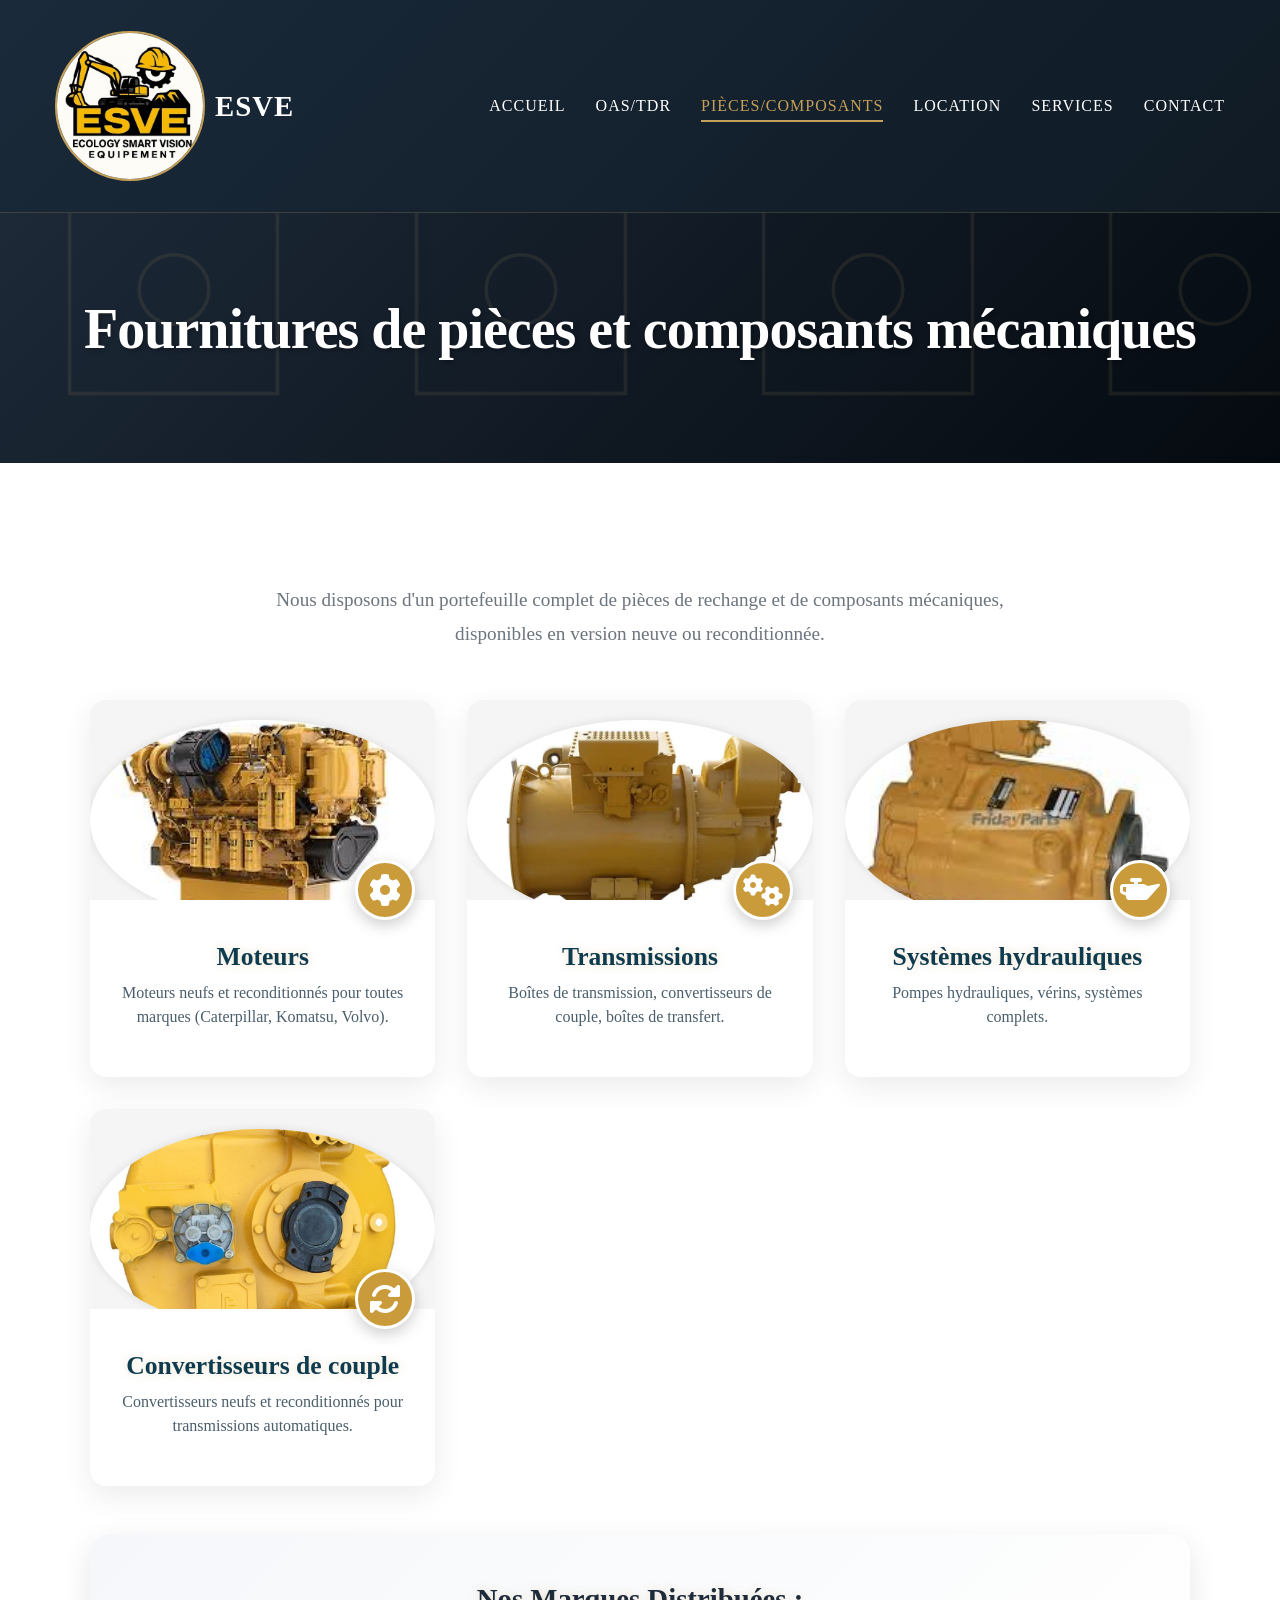
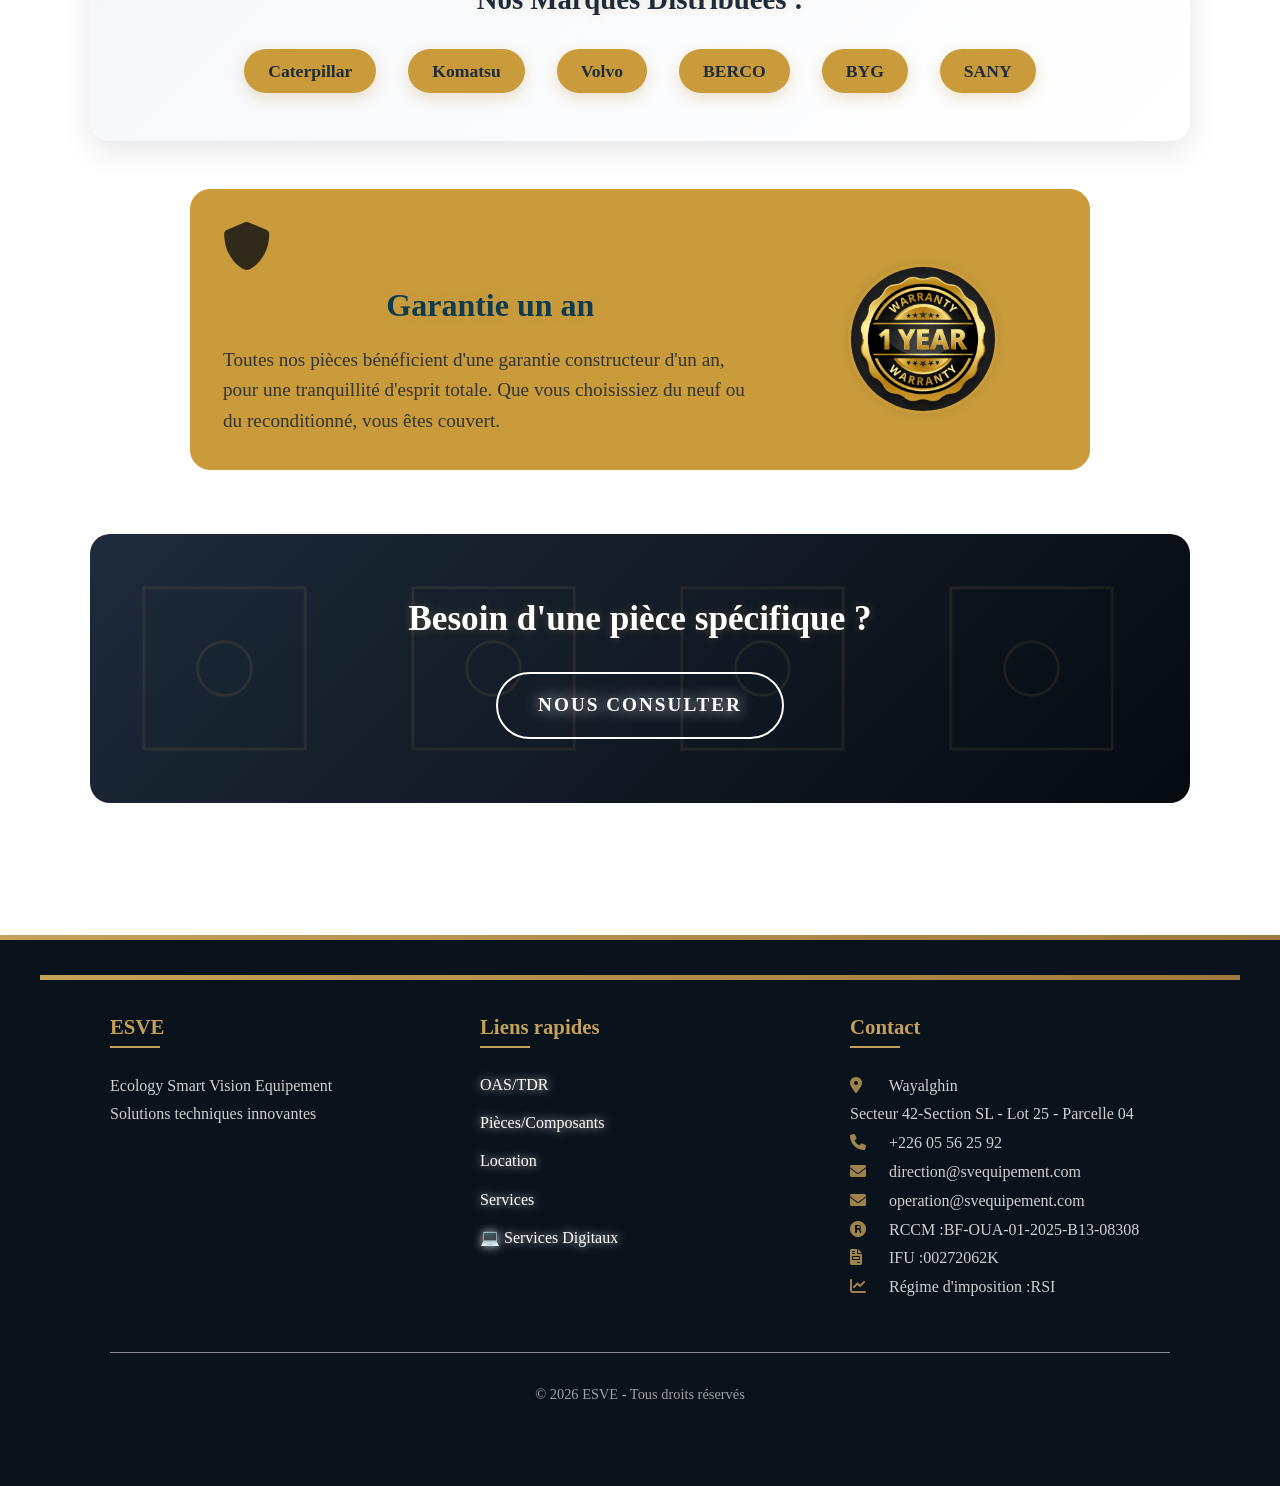
<file: pieces.html>
<!DOCTYPE html>
<html lang="fr">
<head>
    <meta charset="UTF-8">
    <meta name="viewport" content="width=device-width, initial-scale=1.0">
    <title>ESVE - Pièces mécaniques</title>
    <link rel="stylesheet" href="style.css">
    <link rel="stylesheet" href="https://cdnjs.cloudflare.com/ajax/libs/font-awesome/6.0.0/css/all.min.css">
</head>
<body>

    

    <nav class="navbar">
        <div class="nav-container">
            <div class="logo">
                <img src="Image1.jpg" alt="ESVE Logo" id="company-logo">
                <span class="company-name">ESVE</span>
            </div>
            <ul class="nav-menu">
                <li><a href="index.html">Accueil</a></li>
                <li><a href="outils.html">OAS/TDR</a></li>
                <li><a href="pieces.html" class="active">Pièces/Composants</a></li>
                <li><a href="location.html">Location</a></li>
                <li><a href="services.html">Services</a></li>
                <li><a href="contact.html">Contact</a></li>
            </ul>
            <div class="hamburger">
                <span></span>
                <span></span>
                <span></span>
            </div>
        </div>
    </nav>

    <br>

    <section class="page-header">
        <div class="container">
            <h1>Fournitures de pièces et composants mécaniques</h1>
        </div>
    </section>

    <section class="page-content">
        <div class="container">
            <div class="service-detail">
                <p class="intro-text">Nous disposons d'un portefeuille complet de pièces de rechange et de composants mécaniques, disponibles en version neuve ou reconditionnée.</p>

                <!-- Grille de cartes pour les catégories -->
                <div class="pieces-grid">
                    <!-- Moteurs -->
                    <div class="piece-card">
                        <div class="piece-image">
                            <img src="CAT MOTEUR.jfif" alt="Moteur" onerror="this.src='https://picsum.photos/300/200?random=10'">
                        </div>
                        <div class="piece-icon">
                            <i class="fas fa-cog"></i>
                        </div>
                        <h3>Moteurs</h3>
                        <p>Moteurs neufs et reconditionnés pour toutes marques (Caterpillar, Komatsu, Volvo).</p>
                    </div>

                    <!-- Transmissions -->
                    <div class="piece-card">
                        <div class="piece-image">
                            <img src="TRANSMISSION.webp" alt="Transmission" onerror="this.src='https://picsum.photos/300/200?random=11'">
                        </div>
                        <div class="piece-icon">
                            <i class="fas fa-cogs"></i>
                        </div>
                        <h3>Transmissions</h3>
                        <p>Boîtes de transmission, convertisseurs de couple, boîtes de transfert.</p>
                    </div>

                    <!-- Systèmes hydrauliques -->
                    <div class="piece-card">
                        <div class="piece-image">
                            <img src="pompe.jfif" alt="Système hydraulique" onerror="this.src='https://picsum.photos/300/200?random=12'">
                        </div>
                        <div class="piece-icon">
                            <i class="fas fa-oil-can"></i>
                        </div>
                        <h3>Systèmes hydrauliques</h3>
                        <p>Pompes hydrauliques, vérins, systèmes complets.</p>
                    </div>

                    <!-- Convertisseurs de couple -->
                    <div class="piece-card">
                        <div class="piece-image">
                            <img src="bulldozer-torque-converter-1000x1000.jpg" alt="Convertisseur de couple" onerror="this.src='https://picsum.photos/300/200?random=13'">
                        </div>
                        <div class="piece-icon">
                            <i class="fas fa-sync-alt"></i>
                        </div>
                        <h3>Convertisseurs de couple</h3>
                        <p>Convertisseurs neufs et reconditionnés pour transmissions automatiques.</p>
                    </div>
                </div>

                <!-- Marques distribuées -->
                <div class="brands">
                    <h3>Nos Marques Distribuées :</h3>
                    <ul>
                        <li>Caterpillar</li>
                        <li>Komatsu</li>
                        <li>Volvo</li>
                        <li>BERCO</li>
                        <li>BYG</li>
                        <li>SANY</li>
                    </ul>
                </div>

                <!-- Section Garantie -->
                <div class="guarantee-section">
                    <div class="guarantee-text">
                        <i class="fas fa-shield-alt"></i>
                        <h3>Garantie un an</h3>
                        <p>Toutes nos pièces bénéficient d'une garantie constructeur d'un an, pour une tranquillité d'esprit totale. Que vous choisissiez du neuf ou du reconditionné, vous êtes couvert.</p>
                    </div>
                    <div class="guarantee-image">
                        <img src="garantie1.png" alt="Garantie un an">
                    </div>
                </div>

                <div class="contact-prompt">
                    <h3>Besoin d'une pièce spécifique ?</h3>
                    <a href="contact.html" class="cta-button">Nous consulter</a>
                </div>
            </div>
        </div>
    </section>

    <footer>
        <footer>
        <div class="container">
            <div class="footer-content">
                <div class="footer-section">
                    <h4>ESVE</h4>
                    <p>Ecology Smart Vision Equipement<br>Solutions techniques innovantes</p>
                </div>
                <div class="footer-section">
                    <h4>Liens rapides</h4>
                    <ul>
                        <li><a href="outils.html">OAS/TDR</a></li>
                        <li><a href="pieces.html">Pièces/Composants</a></li>
                        <li><a href="location.html">Location</a></li>
                        <li><a href="services.html">Services</a></li>
                        <li><a href="https://moumouniabdoulwahidsoulama-png.github.io/ESVE_DIGITAL/" target="_blank" style="color:#D4A017;">💻 Services Digitaux</a></li>
                    </ul>
                </div>
                <div class="footer-section">
                    <h4>Contact</h4>
                    <p><i class="fas fa-map-marker-alt"></i> Wayalghin<br>Secteur 42-Section SL - Lot 25 - Parcelle 04</p>
                    <p><i class="fas fa-phone"></i> +226 05 56 25 92</p>
                    <p><i class="fas fa-envelope"></i> direction@svequipement.com</p>
                    <p><i class="fas fa-envelope"></i> operation@svequipement.com</p>
                    <p><i class="fas fa-registered"></i> RCCM :BF-OUA-01-2025-B13-08308</p>
                    <p><i class="fas fa-file-invoice"></i> IFU :00272062K</p>
                    <p><i class="fas fa-chart-line"></i> Régime d'imposition :RSI</p>
                </div>
            </div>
            <div class="footer-bottom">
                <p>&copy; 2026 ESVE - Tous droits réservés</p>
            </div>
        </div>
    </footer>
    </footer>
    <script src="script.js"></script>
</body>
</html>
</file>
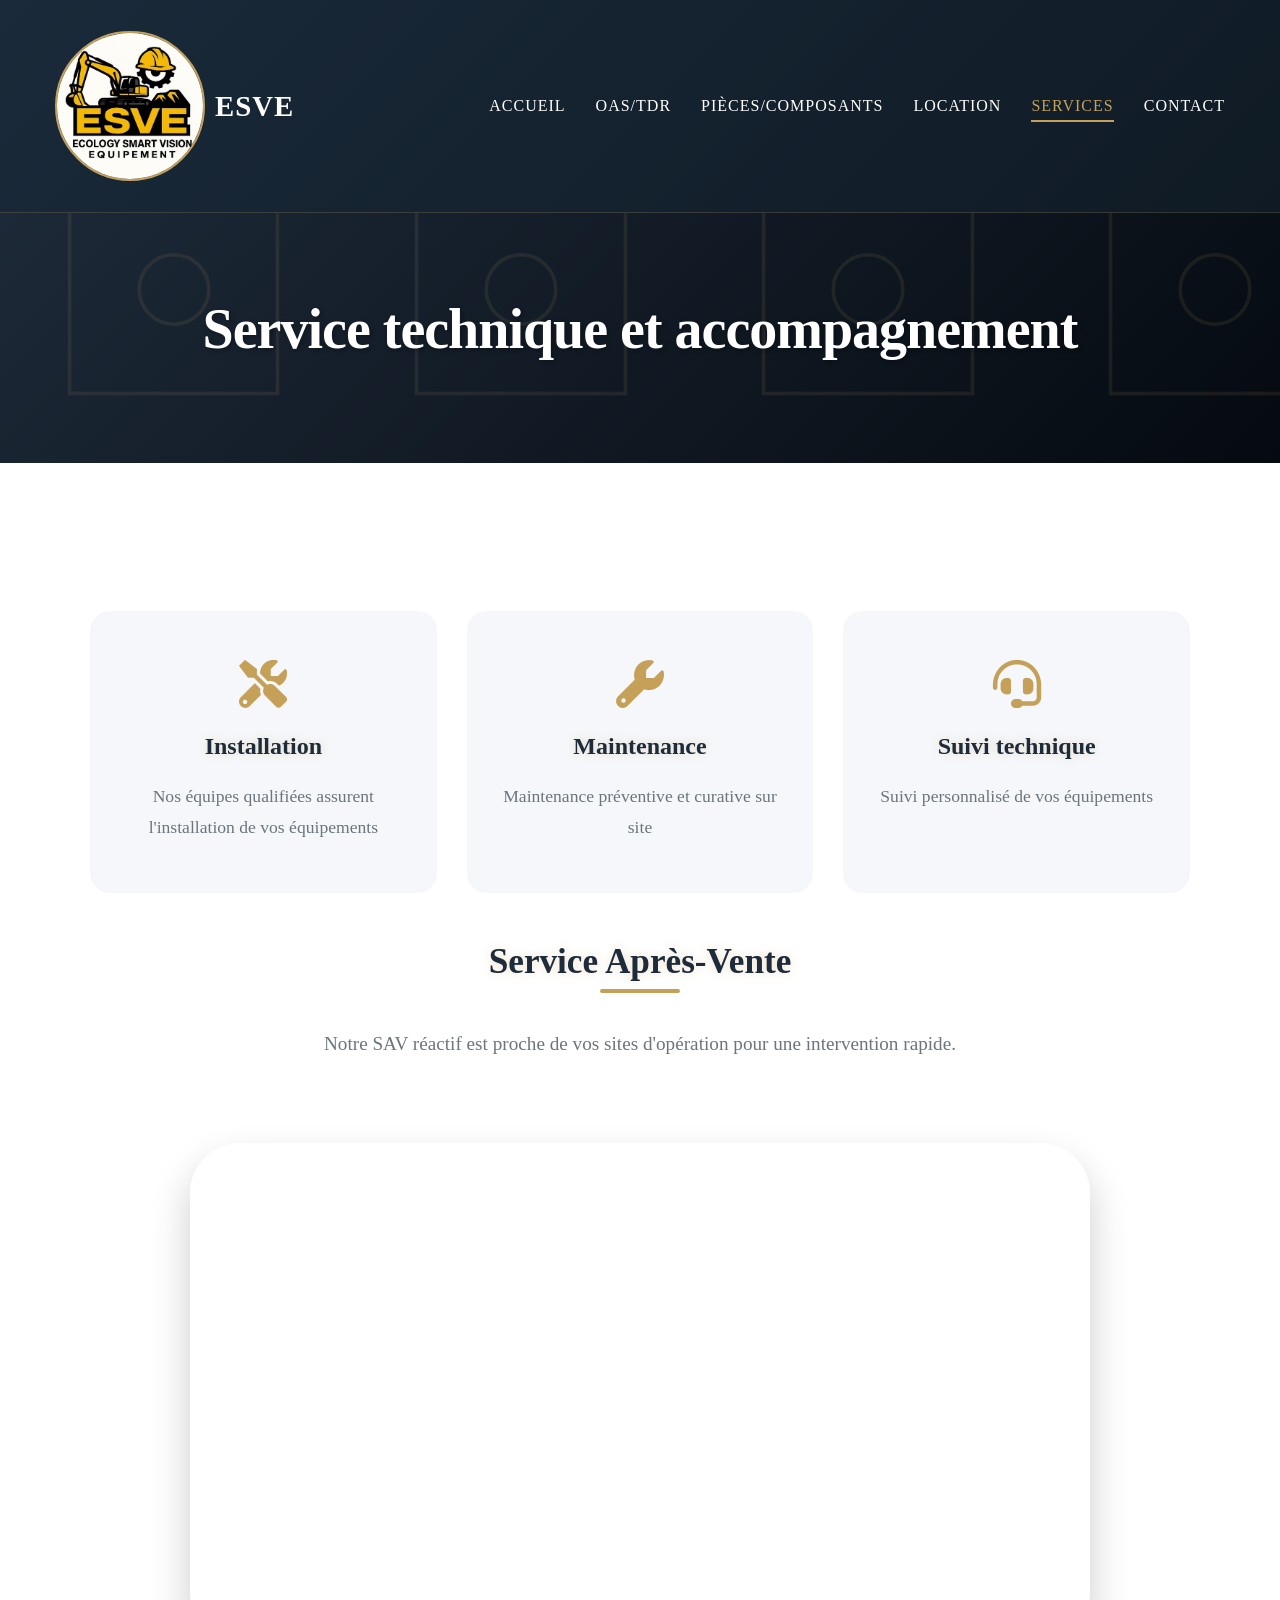
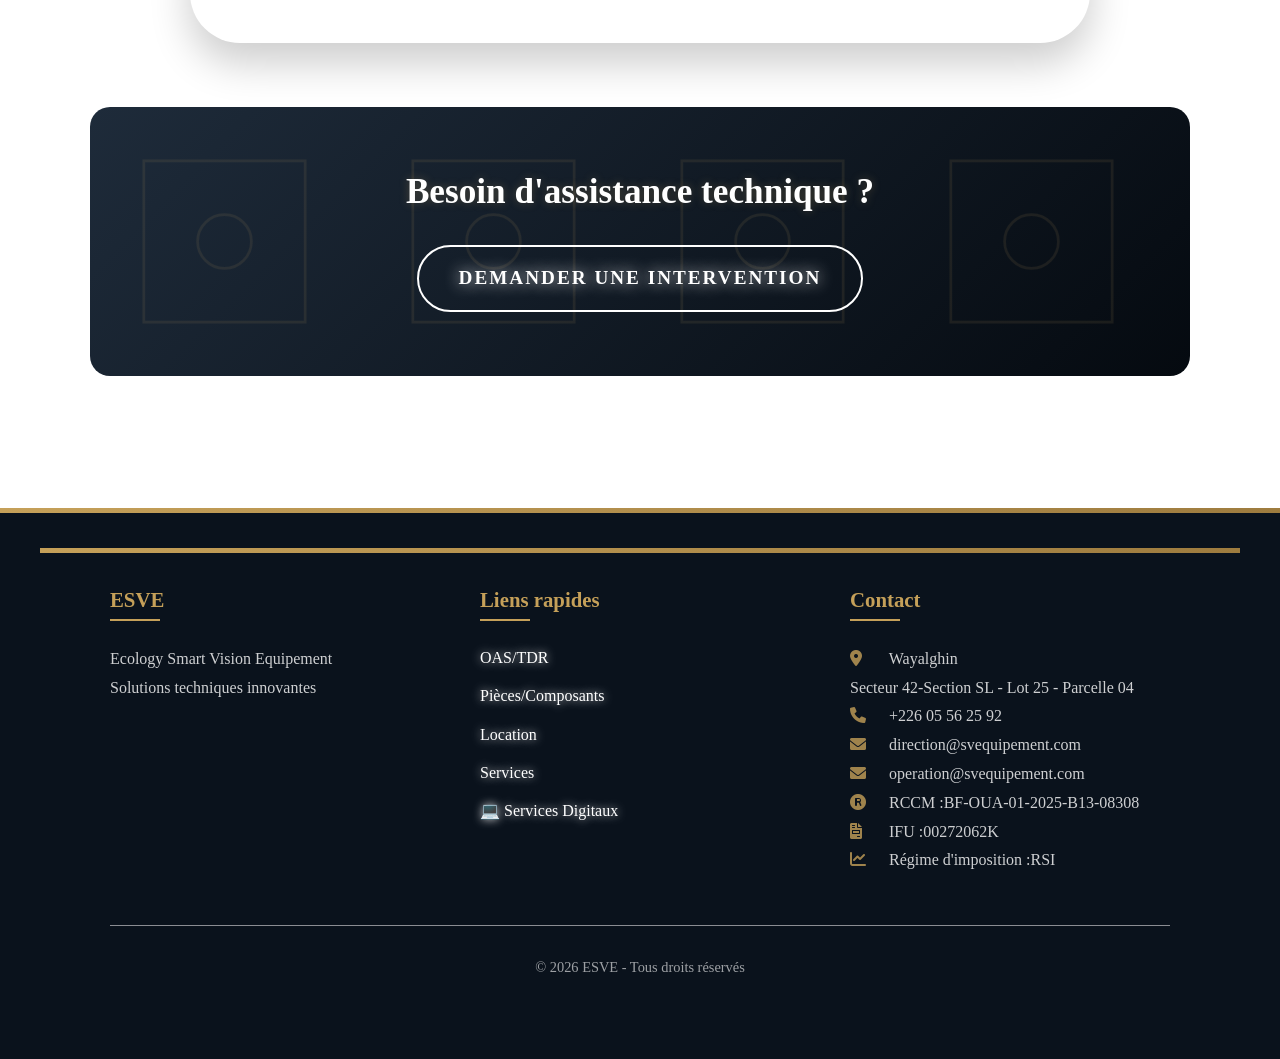
<file: services.html>
<!DOCTYPE html>
<html lang="fr">
<head>
    <meta charset="UTF-8">
    <meta name="viewport" content="width=device-width, initial-scale=1.0">
    <title>ESVE - Services techniques</title>
    <link rel="stylesheet" href="style.css">
    <link rel="stylesheet" href="https://cdnjs.cloudflare.com/ajax/libs/font-awesome/6.0.0/css/all.min.css">
</head>
<body>

    

    <nav class="navbar">
        <div class="nav-container">
            <div class="logo">
                                <img src="Image1.jpg" alt="ESVE Logo" id="company-logo">
                <span class="company-name">ESVE</span>
            </div>
            <ul class="nav-menu">
                <li><a href="index.html">Accueil</a></li>
                <li><a href="outils.html">OAS/TDR</a></li>
                <li><a href="pieces.html">Pièces/Composants</a></li>
                <li><a href="location.html">Location</a></li>
                <li><a href="services.html" class="active">Services</a></li>
                <li><a href="contact.html">Contact</a></li>
            </ul>
            <div class="hamburger">
                <span></span>
                <span></span>
                <span></span>
            </div>
        </div>
    </nav>

    <br>

    <section class="page-header">
        <div class="container">
            <h1>Service technique et accompagnement</h1>
        </div>
    </section>

    <section class="page-content">
        <div class="container">
            <div class="service-detail">
                <div class="service-features">
                    <div class="feature">
                        <i class="fas fa-tools fa-3x"></i>
                        <h3>Installation</h3>
                        <p>Nos équipes qualifiées assurent l'installation de vos équipements</p>
                    </div>
                    
                    <div class="feature">
                        <i class="fas fa-wrench fa-3x"></i>
                        <h3>Maintenance</h3>
                        <p>Maintenance préventive et curative sur site</p>
                    </div>
                    
                    <div class="feature">
                        <i class="fas fa-headset fa-3x"></i>
                        <h3>Suivi technique</h3>
                        <p>Suivi personnalisé de vos équipements</p>
                    </div>
                </div>

                <div class="sav-section">
                    <h2>Service Après-Vente</h2>
                    <p>Notre SAV réactif est proche de vos sites d'opération pour une intervention rapide.</p>
                    <br>
                    <br>
                    <!--img src="Gemini_Generated_Image_38toqy38toqy38to.png" alt="Service technique" class="full-width-img" -->
                    <video class="service-video" autoplay muted loop playsinline>
                        <source src="VID-20260308-WA0028.mp4" type="video/mp4">
    </video>
                </div>

                <div class="contact-prompt">
                    <h3>Besoin d'assistance technique ?</h3>
                    <a href="contact.html" class="cta-button">Demander une intervention</a>
                </div>
            </div>
        </div>
    </section>

    <footer>
        <footer>
        <div class="container">
            <div class="footer-content">
                <div class="footer-section">
                    <h4>ESVE</h4>
                    <p>Ecology Smart Vision Equipement<br>Solutions techniques innovantes</p>
                </div>
                <div class="footer-section">
                    <h4>Liens rapides</h4>
                    <ul>
                        <li><a href="outils.html">OAS/TDR</a></li>
                        <li><a href="pieces.html">Pièces/Composants</a></li>
                        <li><a href="location.html">Location</a></li>
                        <li><a href="services.html">Services</a></li>
                        <li><a href="https://moumouniabdoulwahidsoulama-png.github.io/ESVE_DIGITAL/" target="_blank" style="color:#D4A017;">💻 Services Digitaux</a></li>
                    </ul>
                </div>
                <div class="footer-section">
                    <h4>Contact</h4>
                    <p><i class="fas fa-map-marker-alt"></i> Wayalghin<br>Secteur 42-Section SL - Lot 25 - Parcelle 04</p>
                    <p><i class="fas fa-phone"></i> +226 05 56 25 92</p>
                    <p><i class="fas fa-envelope"></i> direction@svequipement.com</p>
                    <p><i class="fas fa-envelope"></i> operation@svequipement.com</p>
                    <p><i class="fas fa-registered"></i> RCCM :BF-OUA-01-2025-B13-08308</p>
                    <p><i class="fas fa-file-invoice"></i> IFU :00272062K</p>
                    <p><i class="fas fa-chart-line"></i> Régime d'imposition :RSI</p>
                </div>
            </div>
            <div class="footer-bottom">
                <p>&copy; 2026 ESVE - Tous droits réservés</p>
            </div>
        </div>
    </footer>
    </footer>
    <script src="script.js"></script>
</body>
</html>
</file>
<file: style.css>
/* ===== VARIABLES ===== */
:root {
    --primary: #c5a059; /* Or élégant */
    --primary-dark: #9e7c3f;
    --secondary: #1e2b3a; /* Bleu profond */
    --secondary-light: #2c3e50;
    --dark: #0a121c;
    --darker: #050a10;
    --light: #f5f7fa;
    --white: #ffffff;
    --gray: #6c757d;
    --light-gray: #e9ecef;
    --shadow: 0 10px 30px rgba(0,0,0,0.1);
    --shadow-hover: 0 20px 40px rgba(0,0,0,0.15);
    --transition: all 0.3s cubic-bezier(0.25, 0.8, 0.25, 1);
}

/* ===== RESET & BASE ===== */
* {
    margin: 0;
    padding: 0;
    box-sizing: border-box;
}

body {
    font-family: 'Poppins', 'Segoe UI', sans-serif;
    color: var(--dark);
    line-height: 1.6;
    overflow-x: hidden;
    background: var(--white);
}

/* Import Poppins */
@import url('https://fonts.googleapis.com/css2?family=Poppins:wght@300;400;500;600;700;800&display=swap');

.container {
    max-width: 1300px;
    margin: 0 auto;
    padding: 0 30px;
}

/* ===== TYPOGRAPHIE ===== */
h1, h2, h3, h4 {
    font-weight: 600;
    line-height: 1.2;
    text-align: center; /* Centrage des titres */
}

h1 {
    font-size: 4rem;
    font-weight: 800;
    letter-spacing: -1px;
}

h2 {
    font-size: 2.8rem;
    margin-bottom: 2rem;
    position: relative;
    display: inline-block;
    width: 100%; /* Pour que le pseudo-élément soit centré */
}

h2::after {
    content: '';
    position: absolute;
    bottom: -10px;
    left: 50%;
    transform: translateX(-50%);
    width: 80px;
    height: 4px;
    background: var(--primary);
    border-radius: 2px;
}

/* ===== BRILLANCE ===== */
h1, h2, h3, .section-tag, .stat-number, .lead, .quote-text {
    text-shadow: 0 0 10px rgba(197, 160, 89, 0.3);
}

.lead {
    font-size: 1.6rem !important;
    font-weight: 500;
    color: var(--secondary);
    text-align: center;
    max-width: 900px;
    margin-left: auto;
    margin-right: auto;
}

/* ===== NAVIGATION ===== */
.navbar {
    position: fixed;
    top: 0;
    width: 100%;
    background: rgba(10, 18, 28, 0.95);
    backdrop-filter: blur(10px);
    z-index: 1000;
    transition: var(--transition);
    border-bottom: 1px solid rgba(197, 160, 89, 0.2);
}

.navbar.scrolled {
    background: var(--darker);
    box-shadow: 0 5px 20px rgba(0,0,0,0.3);
}

.nav-container {
    display: flex;
    justify-content: space-between;
    align-items: center;
    padding: 1rem 30px;
    max-width: 1400px;
    margin: 0 auto;
}

.logo {
    display: flex;
    align-items: center;
    gap: 15px;
}

#company-logo {
    height: 150px;
    width: 150px;
    border-radius: 50%; /* Logo circulaire */
    object-fit: cover; /* Pour que l'image remplisse bien le cercle */
    border: 2px solid var(--primary);
    transition: var(--transition);
}

#company-logo:hover {
    transform: scale(1.05);
    border-color: var(--white);
}

.company-name {
    font-size: 1.8rem;
    font-weight: 700;
    color: var(--white);
    letter-spacing: 1px;
}

.company-name span {
    color: var(--primary);
}

.nav-menu {
    display: flex;
    list-style: none;
    gap: 2rem;
}

.nav-menu a {
    color: var(--white);
    text-decoration: none;
    font-weight: 500;
    font-size: 1rem;
    text-transform: uppercase;
    letter-spacing: 1px;
    padding: 0.5rem 0;
    position: relative;
    transition: var(--transition);
}

.nav-menu a::before {
    content: '';
    position: absolute;
    bottom: 0;
    left: 0;
    width: 0;
    height: 2px;
    background: var(--primary);
    transition: var(--transition);
}

.nav-menu a:hover {
    color: var(--primary);
    text-shadow: 0 0 8px var(--primary);
}

.nav-menu a:hover::before,
.nav-menu a.active::before {
    width: 100%;
}

.nav-menu a.active {
    color: var(--primary);
}

/* ===== HERO SECTION ===== */
.hero {
    height: 100vh;
    position: relative;
    display: flex;
    align-items: center;
    background: linear-gradient(135deg, rgba(10, 18, 28, 0.95), rgba(5, 10, 16, 0.98)), 
                url('https://images.unsplash.com/photo-1581091226033-d5c48150dbaa?ixlib=rb-1.2.1&auto=format&fit=crop&1950x1080&q=80');
    background-size: cover;
    background-position: center;
    background-attachment: fixed;
    color: var(--white);
    margin-top: 0;
    overflow: hidden;
}

.hero::before {
    content: '';
    position: absolute;
    top: 0;
    left: 0;
    right: 0;
    bottom: 0;
    background: url('data:image/svg+xml,<svg xmlns="http://www.w3.org/2000/svg" viewBox="0 0 100 100" opacity="0.05"><path d="M20 20 L80 20 L80 80 L20 80 Z" fill="none" stroke="%23c5a059" stroke-width="1"/><circle cx="50" cy="50" r="10" fill="none" stroke="%23c5a059" stroke-width="1"/></svg>') repeat;
    pointer-events: none;
}

.hero-content {
    max-width: 900px;
    margin: 0 auto;
    padding: 0 20px;
    position: relative;
    z-index: 2;
    text-align: center;
}

.hero h1 {
    margin-bottom: 1.5rem;
    animation: fadeInUp 1s ease;
    text-shadow: 2px 2px 4px rgba(0,0,0,0.3), 0 0 20px var(--primary);
}

.hero .subtitle {
    font-size: 1.5rem;
    color: var(--primary);
    margin-bottom: 1.5rem;
    font-weight: 400;
    letter-spacing: 2px;
    animation: fadeInUp 1s ease 0.2s both;
}

.hero-description {
    max-width: 700px;
    margin: 0 auto 2.5rem;
    font-size: 1.2rem;
    opacity: 0.9;
    animation: fadeInUp 1s ease 0.3s both;
    line-height: 1.8;
}

.hero-buttons {
    display: flex;
    gap: 1.5rem;
    justify-content: center;
    animation: fadeInUp 1s ease 0.4s both;
}

/* ===== BUTTONS ===== */
.cta-button {
    display: inline-block;
    padding: 1.2rem 3rem;
    font-weight: 600;
    text-transform: uppercase;
    letter-spacing: 2px;
    text-decoration: none;
    border-radius: 50px;
    transition: var(--transition);
    font-size: 0.9rem;
    border: none;
    cursor: pointer;
}

.cta-button.primary {
    background: var(--primary);
    color: var(--dark);
    box-shadow: 0 0 20px rgba(197, 160, 89, 0.5);
}

.cta-button.primary:hover {
    background: var(--primary-dark);
    transform: translateY(-3px);
    box-shadow: 0 0 30px rgba(197, 160, 89, 0.8);
}

.cta-button.secondary {
    background: transparent;
    border: 2px solid var(--primary);
    color: var(--white);
}

.cta-button.secondary:hover {
    background: var(--primary);
    color: var(--dark);
    transform: translateY(-3px);
}

/* ===== PRESENTATION SECTION ===== */
.presentation-section {
    padding: 100px 0;
    background: var(--white);
    position: relative;
}

.presentation-content {
    display: grid;
    grid-template-columns: 1fr 1fr;
    gap: 60px;
    align-items: center;
    text-align: center; /* Centrage du texte */
}

.presentation-text .lead {
    font-size: 1.4rem;
    color: var(--secondary);
    font-weight: 500;
    margin-bottom: 2rem;
    line-height: 1.5;
}

.presentation-text p {
    margin-bottom: 1.5rem;
    color: var(--gray);
    font-size: 1.2rem;
    line-height: 1.8;
}

.values {
    background: linear-gradient(135deg, var(--light), var(--white));
    padding: 2.5rem;
    border-radius: 20px;
    margin: 2.5rem 0;
    box-shadow: var(--shadow);
    border-left: 5px solid var(--primary);
    text-align: center;
}

.values h3 {
    color: var(--secondary);
    margin-bottom: 1.5rem;
    font-size: 1.3rem;
}

.values ul {
    list-style: none;
    display: flex;
    flex-direction: column;
    align-items: center;
}

.values li {
    margin: 1rem 0;
    display: flex;
    align-items: center;
    gap: 1rem;
    font-size: 1.2rem;
    width: 100%;
    max-width: 400px;
    justify-content: center;
}

.values li i {
    color: var(--primary);
    font-size: 1.3rem;
}

.rounded-image {
    width: 100%;
    border-radius: 20px;
    box-shadow: var(--shadow-hover);
    transition: var(--transition);
    position: relative;
}

.rounded-image:hover {
    transform: scale(1.02);
    box-shadow: 0 30px 50px rgba(0,0,0,0.2);
}

/* ===== STATS ===== */
.stats {
    display: grid;
    grid-template-columns: repeat(3, 1fr);
    gap: 30px;
    margin-top: 60px;
}

.stat-item {
    text-align: center;
    padding: 2.5rem;
    background: var(--white);
    border-radius: 20px;
    box-shadow: var(--shadow);
    transition: var(--transition);
    border: 1px solid rgba(197, 160, 89, 0.1);
}

.stat-item:hover {
    transform: translateY(-10px);
    box-shadow: var(--shadow-hover);
    border-color: var(--primary);
}

.stat-number {
    display: block;
    font-size: 3.5rem;
    font-weight: 800;
    color: var(--primary);
    margin-bottom: 0.5rem;
    line-height: 1;
}

.stat-item span:last-child {
    font-size: 1.1rem;
    color: var(--gray);
    text-transform: uppercase;
    letter-spacing: 1px;
}

/* ===== SERVICES OVERVIEW ===== */
.services-overview {
    padding: 100px 0;
    background: linear-gradient(135deg, var(--light) 0%, var(--white) 100%);
}

.services-grid {
    display: grid;
    grid-template-columns: repeat(auto-fit, minmax(280px, 1fr));
    gap: 30px;
    margin-top: 50px;
}

.service-card {
    background: var(--white);
    padding: 3rem 2rem;
    border-radius: 20px;
    box-shadow: var(--shadow);
    transition: var(--transition);
    text-align: center;
    text-decoration: none;
    color: inherit;
    position: relative;
    overflow: hidden;
    border: 1px solid rgba(197, 160, 89, 0.1);
}

.service-card::before {
    content: '';
    position: absolute;
    top: 0;
    left: 0;
    right: 0;
    height: 5px;
    background: linear-gradient(90deg, var(--primary), var(--primary-dark));
    transform: translateX(-100%);
    transition: var(--transition);
}

.service-card:hover::before {
    transform: translateX(0);
}

.service-card:hover {
    transform: translateY(-15px);
    box-shadow: var(--shadow-hover);
    border-color: var(--primary);
}

.service-card i {
    font-size: 3.5rem;
    color: var(--primary);
    margin-bottom: 1.5rem;
    transition: var(--transition);
}

.service-card:hover i {
    transform: scale(1.1);
}

.service-card h3 {
    font-size: 1.5rem;
    margin-bottom: 1rem;
    color: var(--secondary);
}

.service-card p {
    color: var(--gray);
    margin-bottom: 1.5rem;
    line-height: 1.6;
    font-size: 1.1rem;
}

.card-link {
    color: var(--primary);
    font-weight: 600;
    text-transform: uppercase;
    letter-spacing: 1px;
    font-size: 0.9rem;
    position: relative;
    display: inline-block;
}

/* ===== PAGE HEADER ===== */
.page-header {
    background: linear-gradient(135deg, var(--secondary), var(--darker));
    color: var(--white);
    padding: 180px 0 100px;
    text-align: center;
    position: relative;
    overflow: hidden;
}

.page-header::before {
    content: '';
    position: absolute;
    top: 0;
    left: 0;
    right: 0;
    bottom: 0;
    background: url('data:image/svg+xml,<svg xmlns="http://www.w3.org/2000/svg" viewBox="0 0 100 100" opacity="0.1"><path d="M20 20 L80 20 L80 80 L20 80 Z" fill="none" stroke="%23c5a059" stroke-width="1"/><circle cx="50" cy="50" r="10" fill="none" stroke="%23c5a059" stroke-width="1"/></svg>') repeat;
    pointer-events: none;
}

.page-header h1 {
    font-size: 3.5rem;
    margin: 0;
    position: relative;
    z-index: 2;
    text-shadow: 2px 2px 4px rgba(0,0,0,0.3);
}

/* ===== PAGE CONTENT ===== */
.page-content {
    padding: 100px 0;
    min-height: 60vh;
    background: var(--white);
}

/* ===== SERVICE DETAIL ===== */
.service-detail {
    max-width: 1100px;
    margin: 0 auto;
    text-align: center; /* Centrage du contenu */
}

.service-detail h2 {
    font-size: 2.2rem;
    color: var(--secondary);
    margin: 3rem 0 1.5rem;
}

.service-detail h2:first-of-type {
    margin-top: 0;
}

.service-detail p {
    font-size: 1.2rem;
    line-height: 1.8;
    color: var(--gray);
    max-width: 800px;
    margin-left: auto;
    margin-right: auto;
    margin-top: 20px;
}
.service-detail img {
    display: block;
    margin: 0 auto;
    margin-top: 20px;
    width: 1150px;
    height: 550px;
    border: 5px solid;
    border-radius: 50%;
    box-shadow: 0 0 10px rgba(0,0,0,0.1);
}


/* ===== PRODUCT CATEGORIES ===== */
.products-grid,
.rental-grid,
.service-features {
    display: grid;
    grid-template-columns: repeat(auto-fit, minmax(280px, 1fr));
    gap: 30px;
    margin: 3rem 0;
}

.product-category,
.rental-item,
.feature {
    text-align: center;
    padding: 3rem 2rem;
    background: var(--light);
    border-radius: 20px;
    transition: var(--transition);
    border: 1px solid transparent;
}

.product-category:hover,
.rental-item:hover,
.feature:hover {
    transform: translateY(-10px);
    background: var(--white);
    border-color: var(--primary);
    box-shadow: var(--shadow);
}

.product-category i,
.rental-item i,
.feature i {
    font-size: 3rem;
    color: var(--primary);
    margin-bottom: 1.5rem;
}

.product-category h3,
.rental-item h3,
.feature h3 {
    font-size: 1.5rem;
    margin-bottom: 1rem;
    color: var(--secondary);
}

.product-category p,
.rental-item p,
.feature p {
    color: var(--gray);
    font-size: 1.1rem;
}

/* ===== BRANDS ===== */
.brands {
    background: linear-gradient(135deg, var(--light), var(--white));
    padding: 3rem;
    border-radius: 20px;
    margin: 3rem 0;
    box-shadow: var(--shadow);
    text-align: center;
}

.brands h3 {
    font-size: 1.8rem;
    color: var(--secondary);
    margin-bottom: 2rem;
}

.brands ul {
    list-style: none;
    display: flex;
    gap: 1.5rem;
    flex-wrap: wrap;
    justify-content: center;
}

.brands li {
    background: var(--primary);
    color: var(--secondary);
    padding: 0.8rem 2rem;
    border-radius: 50px;
    font-weight: 600;
    font-size: 1.1rem;
    box-shadow: 0 5px 15px rgba(197, 160, 89, 0.3);
}

/* ===== PRODUCT GALLERY ===== */
.product-gallery {
    display: grid;
    grid-template-columns: repeat(auto-fit, minmax(300px, 1fr));
    gap: 25px;
    margin: 3rem 0;
}

.product-gallery img {
    width: 100%;
    height: 250px;
    object-fit: cover;
    border-radius: 15px;
    box-shadow: var(--shadow);
    transition: var(--transition);
    border: 4px;
}

.product-gallery img:hover {
    transform: scale(1.05);
    box-shadow: var(--shadow-hover);
}

/* ===== CONTACT PROMPT ===== */
.contact-prompt {
    text-align: center;
    background: linear-gradient(135deg, var(--secondary), var(--darker));
    color: var(--white);
    padding: 4rem;
    border-radius: 20px;
    margin-top: 4rem;
    position: relative;
    overflow: hidden;
}

.contact-prompt::before {
    content: '';
    position: absolute;
    top: 0;
    left: 0;
    right: 0;
    bottom: 0;
    background: url('data:image/svg+xml,<svg xmlns="http://www.w3.org/2000/svg" viewBox="0 0 100 100" opacity="0.1"><path d="M20 20 L80 20 L80 80 L20 80 Z" fill="none" stroke="%23c5a059" stroke-width="1"/><circle cx="50" cy="50" r="10" fill="none" stroke="%23c5a059" stroke-width="1"/></svg>') repeat;
    pointer-events: none;
}

.contact-prompt h3 {
    font-size: 2.2rem;
    margin-bottom: 2rem;
    position: relative;
    z-index: 2;
}

.contact-prompt .cta-button {
    position: relative;
    z-index: 2;
}

/* ===== NOTE ===== */
.note {
    background: rgba(197, 160, 89, 0.1);
    border-left: 5px solid var(--primary);
    padding: 1.5rem;
    margin: 2rem 0;
    border-radius: 10px;
    font-size: 1.1rem;
    text-align: center;
}

.note i {
    color: var(--primary);
    margin-right: 10px;
}

/* ===== CONTACT PAGE ===== */
.contact-page {
    padding: 100px 0;
    background: var(--white);
}

.contact-grid {
    display: grid;
    grid-template-columns: 1fr 1.5fr;
    gap: 50px;
}

.contact-info-detailed {
    background: linear-gradient(135deg, var(--secondary), var(--darker));
    color: var(--white);
    padding: 3rem;
    border-radius: 20px;
    box-shadow: var(--shadow);
}

.info-block {
    margin: 2.5rem 0;
}

.info-block h3 {
    color: var(--primary);
    margin-bottom: 1rem;
    font-size: 1.3rem;
    display: flex;
    align-items: center;
    gap: 10px;
}

.info-block h3 i {
    font-size: 1.5rem;
}

.info-block p {
    line-height: 1.8;
    opacity: 0.9;
    font-size: 1.1rem;
    padding-left: 2rem;
}

.contact-form-detailed {
    padding: 3rem;
    background: var(--white);
    box-shadow: var(--shadow-hover);
    border-radius: 20px;
}

.form-group {
    margin-bottom: 1.8rem;
}

.form-group label {
    display: block;
    margin-bottom: 0.5rem;
    font-weight: 500;
    color: var(--secondary);
    font-size: 1rem;
}

.form-group input,
.form-group textarea {
    width: 100%;
    padding: 1rem;
    border: 2px solid var(--light-gray);
    border-radius: 10px;
    font-family: inherit;
    font-size: 1rem;
    transition: var(--transition);
    background: var(--light);
}

.form-group input:focus,
.form-group textarea:focus {
    outline: none;
    border-color: var(--primary);
    background: var(--white);
    box-shadow: 0 0 0 5px rgba(197, 160, 89, 0.1);
}

.submit-btn {
    width: 100%;
    padding: 1.2rem;
    background: var(--primary);
    color: var(--secondary);
    border: none;
    border-radius: 10px;
    font-weight: 700;
    font-size: 1rem;
    text-transform: uppercase;
    letter-spacing: 2px;
    cursor: pointer;
    transition: var(--transition);
}

.submit-btn:hover {
    background: var(--primary-dark);
    transform: translateY(-3px);
    box-shadow: 0 10px 25px rgba(197, 160, 89, 0.3);
}

/* ===== FOOTER ===== */
footer {
    background: var(--darker);
    color: var(--white);
    padding: 80px 0 20px;
    position: relative;
}

footer::before {
    content: '';
    position: absolute;
    top: 0;
    left: 0;
    right: 0;
    height: 5px;
    background: linear-gradient(90deg, var(--primary), var(--primary-dark));
}

.footer-content {
    display: grid;
    grid-template-columns: repeat(auto-fit, minmax(280px, 1fr));
    gap: 50px;
    margin-bottom: 50px;
}

.footer-section h4 {
    color: var(--primary);
    font-size: 1.3rem;
    margin-bottom: 1.5rem;
    position: relative;
    padding-bottom: 0.5rem;
    text-align: left; /* Pour le footer, on garde aligné à gauche */
}

.footer-section h4::after {
    content: '';
    position: absolute;
    bottom: 0;
    left: 0;
    width: 50px;
    height: 2px;
    background: var(--primary);
}

.footer-section p {
    line-height: 1.8;
    opacity: 0.8;
    font-size: 1rem;
}

.footer-section ul {
    list-style: none;
}

.footer-section ul li {
    margin-bottom: 0.8rem;
}

.footer-section a {
    color: var(--white);
    text-decoration: none;
    transition: var(--transition);
    opacity: 0.8;
}

.footer-section a:hover {
    color: var(--primary);
    opacity: 1;
    padding-left: 5px;
}

.footer-section i {
    color: var(--primary);
    width: 25px;
    margin-right: 10px;
}

.footer-bottom {
    text-align: center;
    padding-top: 30px;
    border-top: 1px solid rgba(244, 240, 245, 0.922);
    opacity: 0.6;
    font-size: 0.9rem;
}

/* ===== ENGAGEMENT SECTION ===== */
.engagement-section {
    margin: 4rem 0;
    padding: 3rem;
    background: linear-gradient(135deg, rgba(197, 160, 89, 0.05), rgba(30, 43, 58, 0.02));
    border-radius: 30px;
    position: relative;
    text-align: center;
}

.engagement-header {
    text-align: center;
    margin-bottom: 3rem;
}

.section-tag {
    display: inline-block;
    padding: 0.5rem 1.5rem;
    background: var(--primary);
    color: var(--darker);
    font-weight: 600;
    text-transform: uppercase;
    letter-spacing: 2px;
    font-size: 0.8rem;
    border-radius: 50px;
    margin-bottom: 1rem;
}

.engagement-content {
    display: grid;
    grid-template-columns: 1fr 1fr;
    gap: 3rem;
    margin-bottom: 3rem;
}

.engagement-text .lead {
    font-size: 1.5rem;
    font-weight: 500;
    color: var(--secondary);
    line-height: 1.6;
    margin-bottom: 2rem;
}

.highlight-box {
    background: rgba(197, 160, 89, 0.1);
    padding: 2rem;
    border-radius: 20px;
    display: flex;
    align-items: flex-start;
    gap: 1.5rem;
    border-left: 4px solid var(--primary);
    text-align: left;
    max-width: 800px;
    margin: 0 auto;
}

.highlight-box i {
    font-size: 2.5rem;
    color: var(--primary);
}

.highlight-box p {
    font-size: 1.2rem;
    line-height: 1.6;
    margin: 0;
}

.engagement-quote {
    background: var(--secondary);
    color: white;
    padding: 3rem;
    border-radius: 20px;
    position: relative;
    max-width: 800px;
    margin: 0 auto;
}

.engagement-quote i {
    font-size: 3rem;
    color: var(--primary);
    opacity: 0.3;
    position: absolute;
    bottom: 20px;
    right: 20px;
}

.quote-text {
    font-size: 1.4rem;
    line-height: 1.8;
    font-style: italic;
    margin-bottom: 1.5rem;
    position: relative;
    z-index: 2;
    color: #ffffff;
    text-shadow: 0 0 10px rgb(255, 255, 255 0.8);
}

.quote-author {
    color: var(--primary);
    font-weight: 600;
    text-align: right;
}

.engagement-footer {
    text-align: center;
    font-size: 1.4rem;
    padding: 2rem;
    background: white;
    border-radius: 20px;
    box-shadow: var(--shadow);
    margin-top: 2rem;
}

.engagement-footer .highlight {
    color: var(--primary);
    font-weight: 700;
    position: relative;
    display: inline-block;
}

.engagement-footer .highlight::after {
    content: '';
    position: absolute;
    bottom: -5px;
    left: 0;
    width: 100%;
    height: 2px;
    background: var(--primary);
    transform: scaleX(0);
    transition: transform 0.3s;
    transform-origin: left;
}

.engagement-footer:hover .highlight::after {
    transform: scaleX(1);
}

.presentation-image {
    display: block;
    margin: 0 auto;
    margin-top: 20px;
    width: 1150px;
    height: auto;
    margin-right: 40px;
    box-shadow: 0 0 10px rgba(0,0,0,0.1);
}

.image-centree {
    max-width: 100%;     
    height: auto;        
    border-radius: 12px; 
    display: inline-block; 

    display: block;
    margin-left: auto;
    margin-right: auto;
}

/* ===== ANIMATIONS ===== */
@keyframes fadeInUp {
    from {
        opacity: 0;
        transform: translateY(40px);
    }
    to {
        opacity: 1;
        transform: translateY(0);
    }
}

@keyframes fadeInLeft {
    from {
        opacity: 0;
        transform: translateX(-40px);
    }
    to {
        opacity: 1;
        transform: translateX(0);
    }
}

@keyframes fadeInRight {
    from {
        opacity: 0;
        transform: translateX(40px);
    }
    to {
        opacity: 1;
        transform: translateX(0);
    }
}

/* ===== TEXTES BRILLANTS ===== */
/* Liens du footer : blanc pur avec ombre brillante */
.footer-section a {
    color: #ffffff !important;
    text-shadow: 0 0 10px rgba(255, 255, 255, 0.8);
    opacity: 1 !important; /* supprime l'assombrissement */
}

/* Bouton "Demander une intervention" dans la zone de contact */
.contact-prompt .cta-button {
    color: #ffffff;
    text-shadow: 0 0 15px rgba(255, 255, 255, 0.9);
    background: transparent;
    border: 2px solid #ffffff;
    transition: all 0.3s ease;
}

.contact-prompt .cta-button:hover {
    background: rgba(255, 255, 255, 0.1);
    transform: scale(1.05);
}

/* ===== RESPONSIVE ===== */
@media (max-width: 1200px) {
    h1 {
        font-size: 3.5rem;
    }
    
    h2 {
        font-size: 2.5rem;
    }
}

@media (max-width: 992px) {
    .presentation-content,
    .contact-grid,
    .engagement-content {
        grid-template-columns: 1fr;
    }
    
    .hero-buttons {
        flex-direction: column;
        align-items: center;
        gap: 1rem;
    }
    
    .cta-button {
        width: 100%;
        max-width: 300px;
    }
}

@media (max-width: 768px) {
    .nav-menu {
        display: none;
    }
    
    .nav-menu.active {
        display: flex;
        flex-direction: column;
        position: absolute;
        top: 100%;
        left: 0;
        width: 100%;
        background: var(--darker);
        padding: 2rem;
        gap: 1.5rem;
        border-top: 1px solid var(--primary);
    }
    
    .hamburger {
        display: block;
        cursor: pointer;
    }
    
    .hamburger span {
        display: block;
        width: 30px;
        height: 3px;
        background: var(--white);
        margin: 6px 0;
        transition: var(--transition);
        border-radius: 3px;
    }
    
    .hamburger.active span:nth-child(1) {
        transform: rotate(45deg) translate(8px, 8px);
    }
    
    .hamburger.active span:nth-child(2) {
        opacity: 0;
    }
    
    .hamburger.active span:nth-child(3) {
        transform: rotate(-45deg) translate(8px, -8px);
    }
    
    h1 {
        font-size: 2.8rem;
    }
    
    h2 {
        font-size: 2.2rem;
    }
    
    .stats {
        grid-template-columns: 1fr;
    }
    
    .page-header h1 {
        font-size: 2.5rem;
    }
    
    .contact-prompt h3 {
        font-size: 1.8rem;
    }
    
    .contact-info-detailed,
    .contact-form-detailed {
        padding: 2rem;
    }
    
    .engagement-content {
        gap: 2rem;
    }
    
    .highlight-box {
        flex-direction: column;
        align-items: center;
        text-align: center;
    }
}

@media (max-width: 480px) {
    h1 {
        font-size: 2.2rem;
    }
    
    .hero .subtitle {
        font-size: 1.2rem;
    }
    
    .container {
        padding: 0 20px;
    }
    
    .brands ul {
        flex-direction: column;
    }
    
    .brands li {
        text-align: center;
    }
}

/* ===== VIDÉO DANS LA PAGE SERVICE ===== */
.service-video {
    width: 100%;
    max-width: 900px;        /* même taille que l'image que tu voulais */
    height: 500px;
    object-fit: cover;
    border-radius: 50px;     /* bords très arrondis, comme demandé */
    display: block;
    margin: 30px auto;       /* centrée */
    box-shadow: 0 20px 40px rgba(0, 0, 0, 0.2);
    transition: transform 0.3s ease;
}

.service-video:hover {
    transform: scale(1.02);
}

/* Pour mobile : un peu moins arrondi */
@media (max-width: 768px) {
    .service-video {
        border-radius: 30px;
        margin: 20px auto;
    }
}



/* Grille de location */
.rental-grid {
    display: grid;
    grid-template-columns: repeat(auto-fit, minmax(300px, 1fr));
    gap: 2rem;
    margin: 3rem 0;
}

.rental-card {
    background: #fff;
    border-radius: 16px;
    overflow: hidden;
    box-shadow: 0 10px 30px rgba(0,0,0,0.08);
    transition: transform 0.3s, box-shadow 0.3s;
    position: relative;
    padding-bottom: 1.5rem;
}

.rental-card:hover {
    transform: translateY(-8px);
    box-shadow: 0 20px 40px rgba(0,0,0,0.15);
}

.rental-image {
    width: 100%;
    height: 200px;
    overflow: hidden;
}

.rental-image img {
    width: 100%;
    height: 100%;
    object-fit: cover;
    transition: transform 0.5s;
    border: 4px;
}

.rental-card:hover .rental-image img {
    transform: scale(1.05);
}

.rental-icon {
    position: absolute;
    top: 160px; /* à cheval sur l'image */
    right: 20px;
    background: #c99b3b;
    color: white;
    width: 60px;
    height: 60px;
    border-radius: 50%;
    display: flex;
    align-items: center;
    justify-content: center;
    font-size: 2rem;
    box-shadow: 0 5px 15px rgba(0,0,0,0.2);
    border: 3px solid white;
}

.rental-card h3 {
    font-size: 1.6rem;
    margin: 2.5rem 1rem 0.5rem 1rem;
    color: #0f3b4f;
    line-height: 1.3;
}

.rental-card p {
    margin: 0 1rem 1.5rem 1rem;
    color: #4a5e6b;
    font-size: 1rem;
    line-height: 1.5;
}

/* Responsive */
@media (max-width: 768px) {
    .rental-icon {
        width: 50px;
        height: 50px;
        font-size: 1.5rem;
        top: 150px;
        right: 15px;
    }
    .rental-card h3 {
        font-size: 1.4rem;
        margin-top: 2rem;
    }
}

/* Intro text */
.intro-text {
    font-size: 1.2rem;
    text-align: center;
    max-width: 800px;
    margin: 0 auto 2rem;
    color: #2c3e50;
}

/* Grille des pièces */
.pieces-grid {
    display: grid;
    grid-template-columns: repeat(auto-fit, minmax(280px, 1fr));
    gap: 2rem;
    margin: 3rem 0;
}

.piece-card {
    background: #fff;
    border-radius: 16px;
    overflow: hidden;
    box-shadow: 0 10px 30px rgba(0,0,0,0.08);
    transition: transform 0.3s, box-shadow 0.3s;
    position: relative;
    padding-bottom: 1.5rem;
}

.piece-card:hover {
    transform: translateY(-8px);
    box-shadow: 0 20px 40px rgba(0,0,0,0.15);
}

.piece-image {
    width: 100%;
    height: 200px;
    overflow: hidden;
    background-color: #f5f5f5;
}

.piece-image img {
    width: 100%;
    height: 100%;
    object-fit: cover;
    display: block;
    transition: transform 0.5s;
    border: #b8862c;
}

.piece-card:hover .piece-image img {
    transform: scale(1.05);
}

.piece-icon {
    position: absolute;
    top: 160px; 
    right: 20px;
    background: #c99b3b;
    color: white;
    width: 60px;
    height: 60px;
    border-radius: 50%;
    display: flex;
    align-items: center;
    justify-content: center;
    font-size: 2rem;
    box-shadow: 0 5px 15px rgba(0,0,0,0.2);
    border: 3px solid white;
}

.piece-card h3 {
    font-size: 1.6rem;
    margin: 2.5rem 1rem 0.5rem 1rem;
    color: #0f3b4f;
    line-height: 1.3;
}

.piece-card p {
    margin: 0 1rem 1.5rem 1rem;
    color: #4a5e6b;
    font-size: 1rem;
    line-height: 1.5;
}

/* Section Garantie */
.guarantee-section {
    display: flex;
    align-items: center;
    gap: 2rem;
    background: #c99b3b;
    border-radius: 20px;
    padding: 2rem;
    margin: 3rem auto;
    max-width: 900px;
    border: 1px solid #c99b3b;
}

.guarantee-text {
    flex: 2;
    text-align: left;
}

.guarantee-text i {
    font-size: 3rem;
    color: #312a1a;
    margin-bottom: 1rem;
}

.guarantee-text h3 {
    font-size: 2rem;
    color: #0f3b4f;
    margin-bottom: 0.5rem;
}

.guarantee-text p {
    font-size: 1.2rem;
    color: #333;
    line-height: 1.6;
}

.guarantee-image {
    flex: 1;
    text-align: center;
}

.guarantee-image img {
    width: 150px;              
    height: 150px;             
    object-fit: cover;        
    border-radius: 50%;       
    border: 3px solid #c99b3b; 
}

/* Marques */
.brands {
    margin-top: 3rem;
    text-align: center;
}

.brands ul {
    list-style: none;
    display: flex;
    flex-wrap: wrap;
    justify-content: center;
    gap: 2rem;
    font-size: 1.3rem;
    font-weight: 600;
    color: #0f3b4f;
}

.brands li {
    background: #c99b3b;
    padding: 0.5rem 1.5rem;
    border-radius: 30px;
}

.contact-prompt {
    text-align: center;
    margin: 4rem 0 2rem;
}

.cta-button {
    display: inline-block;
    padding: 1rem 2.5rem;
    background: #c99b3b;
    color: #fff;
    border-radius: 50px;
    text-decoration: none;
    font-weight: 600;
    font-size: 1.2rem;
    transition: background 0.3s;
}

.cta-button:hover {
    background: #b8862c;
}

@media (max-width: 768px) {
    .guarantee-section {
        flex-direction: column;
        text-align: center;
    }
    .guarantee-text {
        text-align: center;
    }
    .piece-icon {
        width: 50px;
        height: 50px;
        font-size: 1.5rem;
        top: 150px;
        right: 15px;
    }
    .piece-card h3 {
        font-size: 1.4rem;
        margin-top: 2rem;
    }
}

.geoloc-link {
    color: #c99b3b;
    text-decoration: none;
}
.geoloc-link:hover {
    color: #e0b45c;
    text-decoration: underline;
}












*{
margin:0;
padding:0;
box-sizing:border-box;
font-family:Poppins;
}

body{
background:#ffffff;
color:#1e2b3a;
padding-top:90px;
}

/* NAVBAR */

.navbar{
position:fixed;
top:0;
width:100%;
background:#0a121c;
z-index:1000;
}

.nav-container{
max-width:1200px;
margin:auto;
display:flex;
justify-content:space-between;
align-items:center;
padding:15px;
}

.logo{
display:flex;
align-items:center;
gap:10px;
color:white;
font-weight:700;
}

.logo img{
width:150px;
height:150px;
border-radius:50%;
}

.nav-menu{
display:flex;
gap:30px;
list-style:none;
}

.nav-menu a{
color:white;
text-decoration:none;
font-weight:500;
}

.hamburger{
display:none;
flex-direction:column;
cursor:pointer;
}

.hamburger span{
width:25px;
height:3px;
background:white;
margin:4px;
}

/* HERO */

.hero{
height:90vh;
background:linear-gradient(rgba(0,0,0,0.6),rgba(0,0,0,0.6)),
url("https://images.unsplash.com/photo-1581091226033-d5c48150dbaa");
background-size:cover;
background-position:center;
display:flex;
align-items:center;
justify-content:center;
text-align:center;
color:white;
padding:20px;
}

.hero h1{
font-size:3rem;
margin-bottom:20px;
}

.hero p{
max-width:600px;
margin:auto;
margin-bottom:30px;
}

.btn-primary{
background:#c5a059;
color:black;
padding:15px 35px;
border-radius:30px;
text-decoration:none;
font-weight:600;
}

.btn-secondary{
border:2px solid white;
padding:15px 35px;
border-radius:30px;
text-decoration:none;
color:white;
margin-left:10px;
}

/* PRESENTATION */

.presentation{
padding:80px 20px;
}

.container{
max-width:1200px;
margin:auto;
}

.presentation-grid{
display:grid;
grid-template-columns:1fr 1fr;
gap:40px;
align-items:center;
}

.presentation-grid img{
width:100%;
border-radius:15px;
}

/* SERVICES */

.services{
background:#f5f7fa;
padding:80px 20px;
}

.services-grid{
display:grid;
grid-template-columns:repeat(auto-fit,minmax(250px,1fr));
gap:30px;
}

.service-card{
background:white;
padding:30px;
border-radius:15px;
text-align:center;
transition:0.3s;
}

.service-card:hover{
transform:translateY(-10px);
box-shadow:0 20px 30px rgba(0,0,0,0.1);
}

.service-card i{
font-size:40px;
color:#c5a059;
margin-bottom:20px;
}

/* STATS */

.stats{
background:#0a121c;
color:white;
padding:60px 20px;
}

.stats-grid{
display:grid;
grid-template-columns:repeat(auto-fit,minmax(200px,1fr));
text-align:center;
gap:30px;
}

.stats h3{
font-size:40px;
color:#c5a059;
}

/* CTA */

.cta{
padding:80px;
text-align:center;
}

/* FOOTER */

footer{
background:#0a121c;
color:white;
padding:40px;
}

.footer-container{
display:flex;
justify-content:space-between;
max-width:1200px;
margin:auto;
}

/* MOBILE */

@media(max-width:768px){

.nav-menu{
display:none;
position:absolute;
top:80px;
background:#0a121c;
width:100%;
flex-direction:column;
padding:20px;
}

.nav-menu.active{
display:flex;
}

.hamburger{
display:flex;
}

.presentation-grid{
grid-template-columns:1fr;
}

.hero h1{
font-size:2rem;
}

.footer-container{
flex-direction:column;
gap:20px;
}

}

/* SECTION MISSION */

.mission-list{
list-style:none;
margin-top:25px;
display:flex;
flex-direction:column;
gap:20px;
}

.mission-list li{
display:flex;
align-items:flex-start;
gap:15px;
font-size:16px;
line-height:1.6;
}

.mission-list i{
font-size:22px;
color:#c5a059;
margin-top:5px;
min-width:25px;
}

.mission-list strong{
color:#1e2b3a;
font-size:17px;
}

.service-card{
text-decoration:none;
color:inherit;
display:block;
}
</file>
